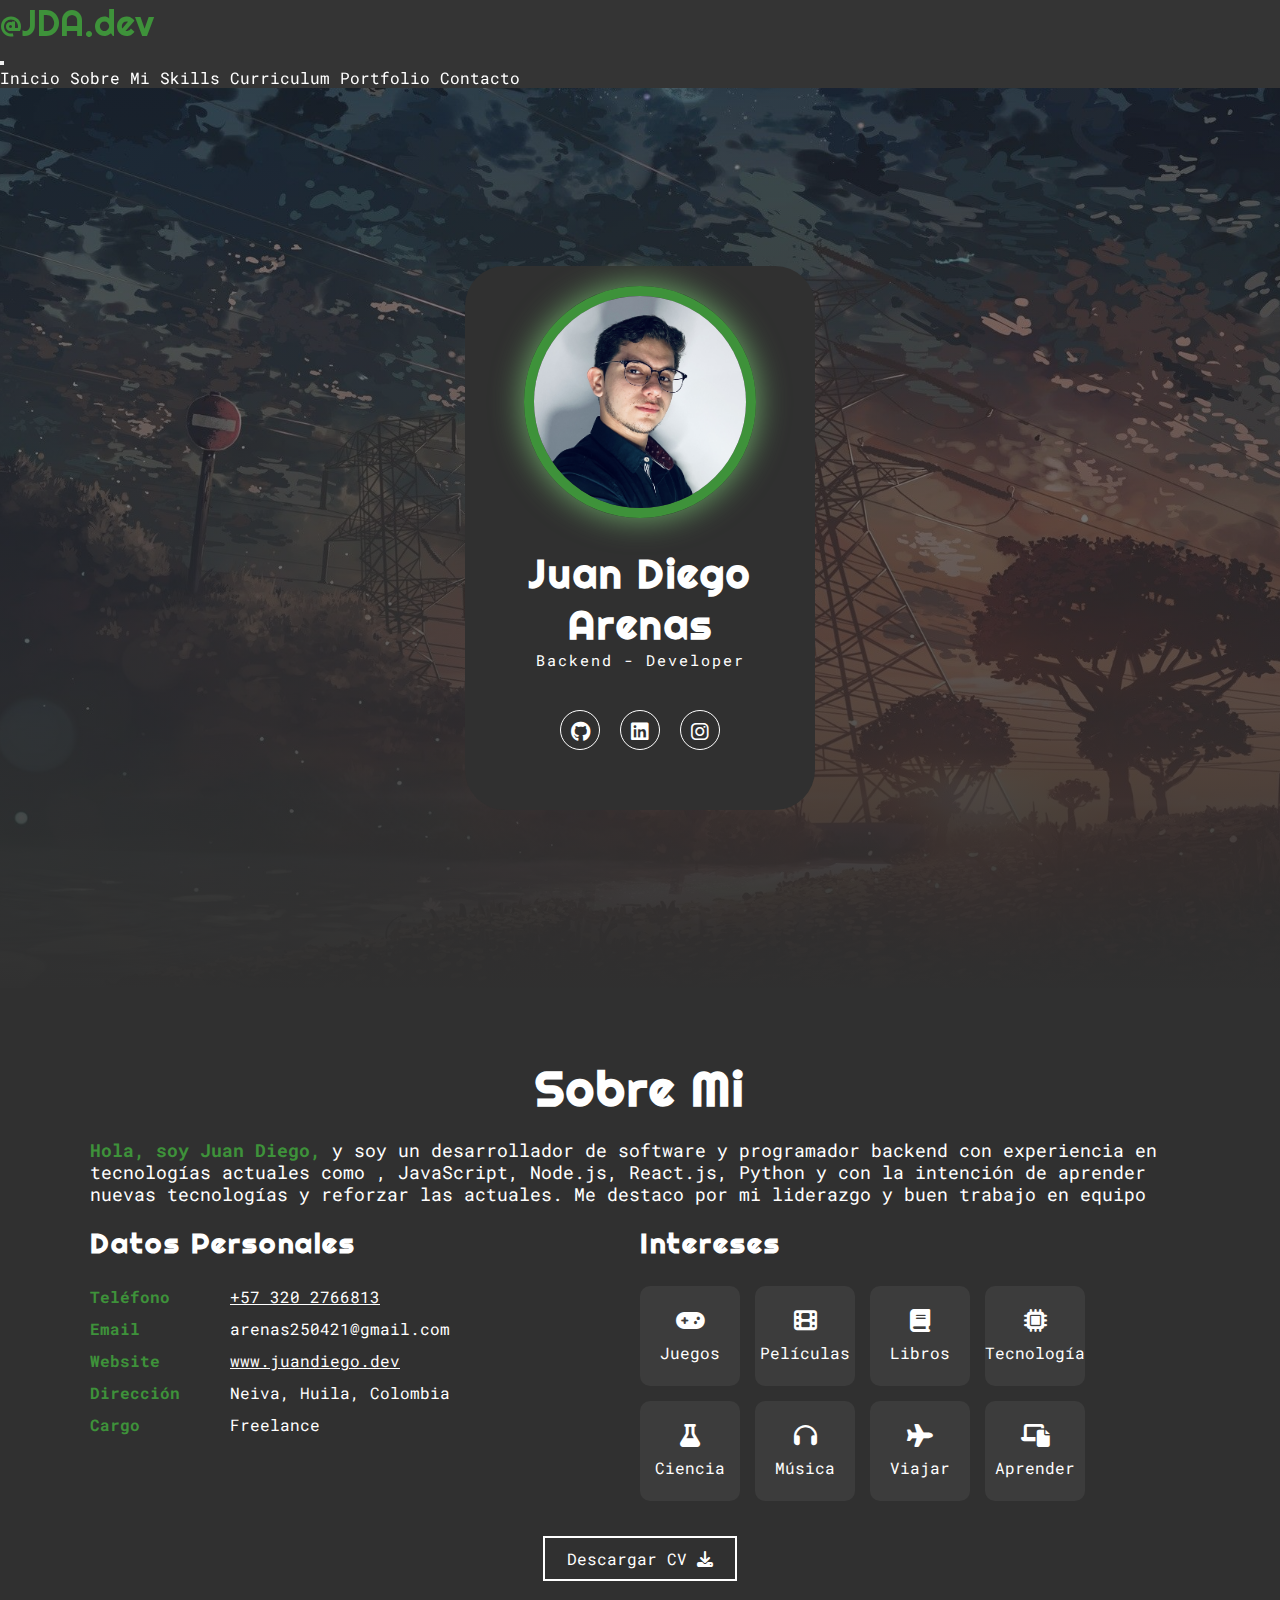
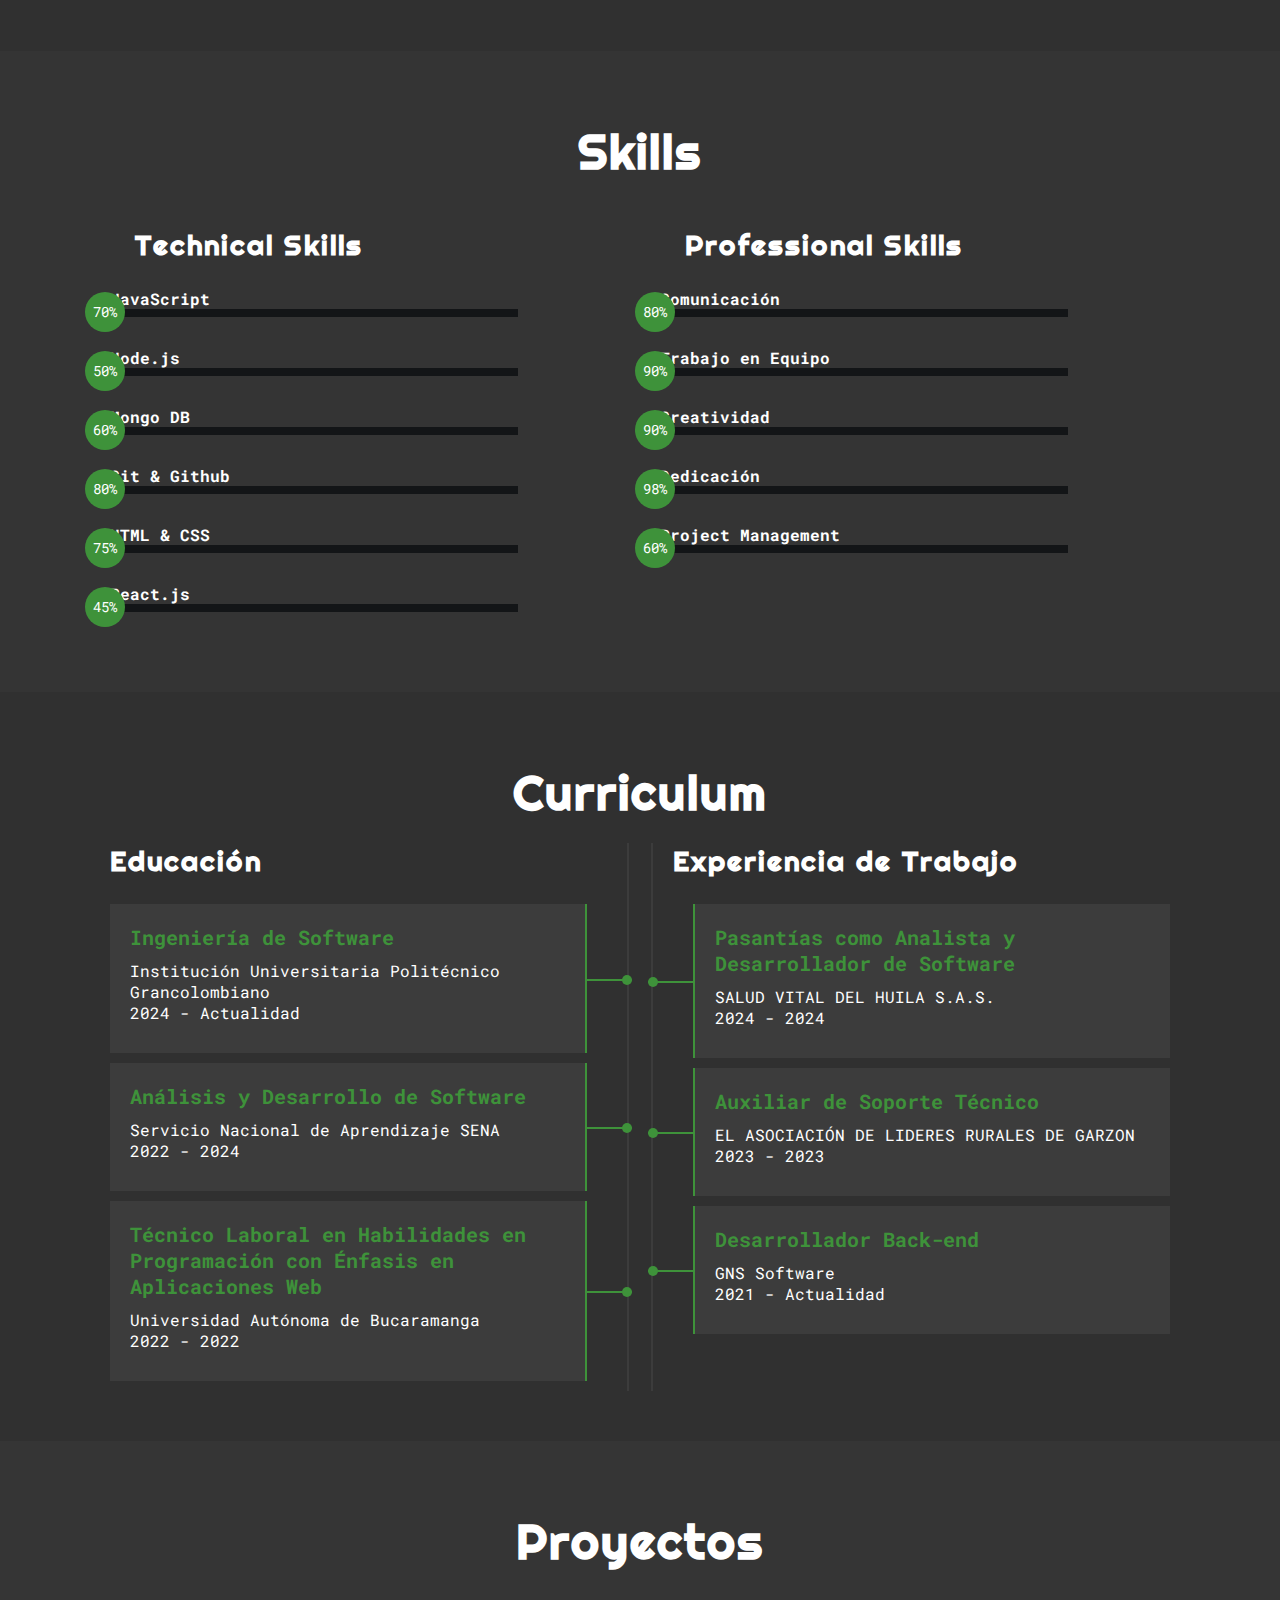
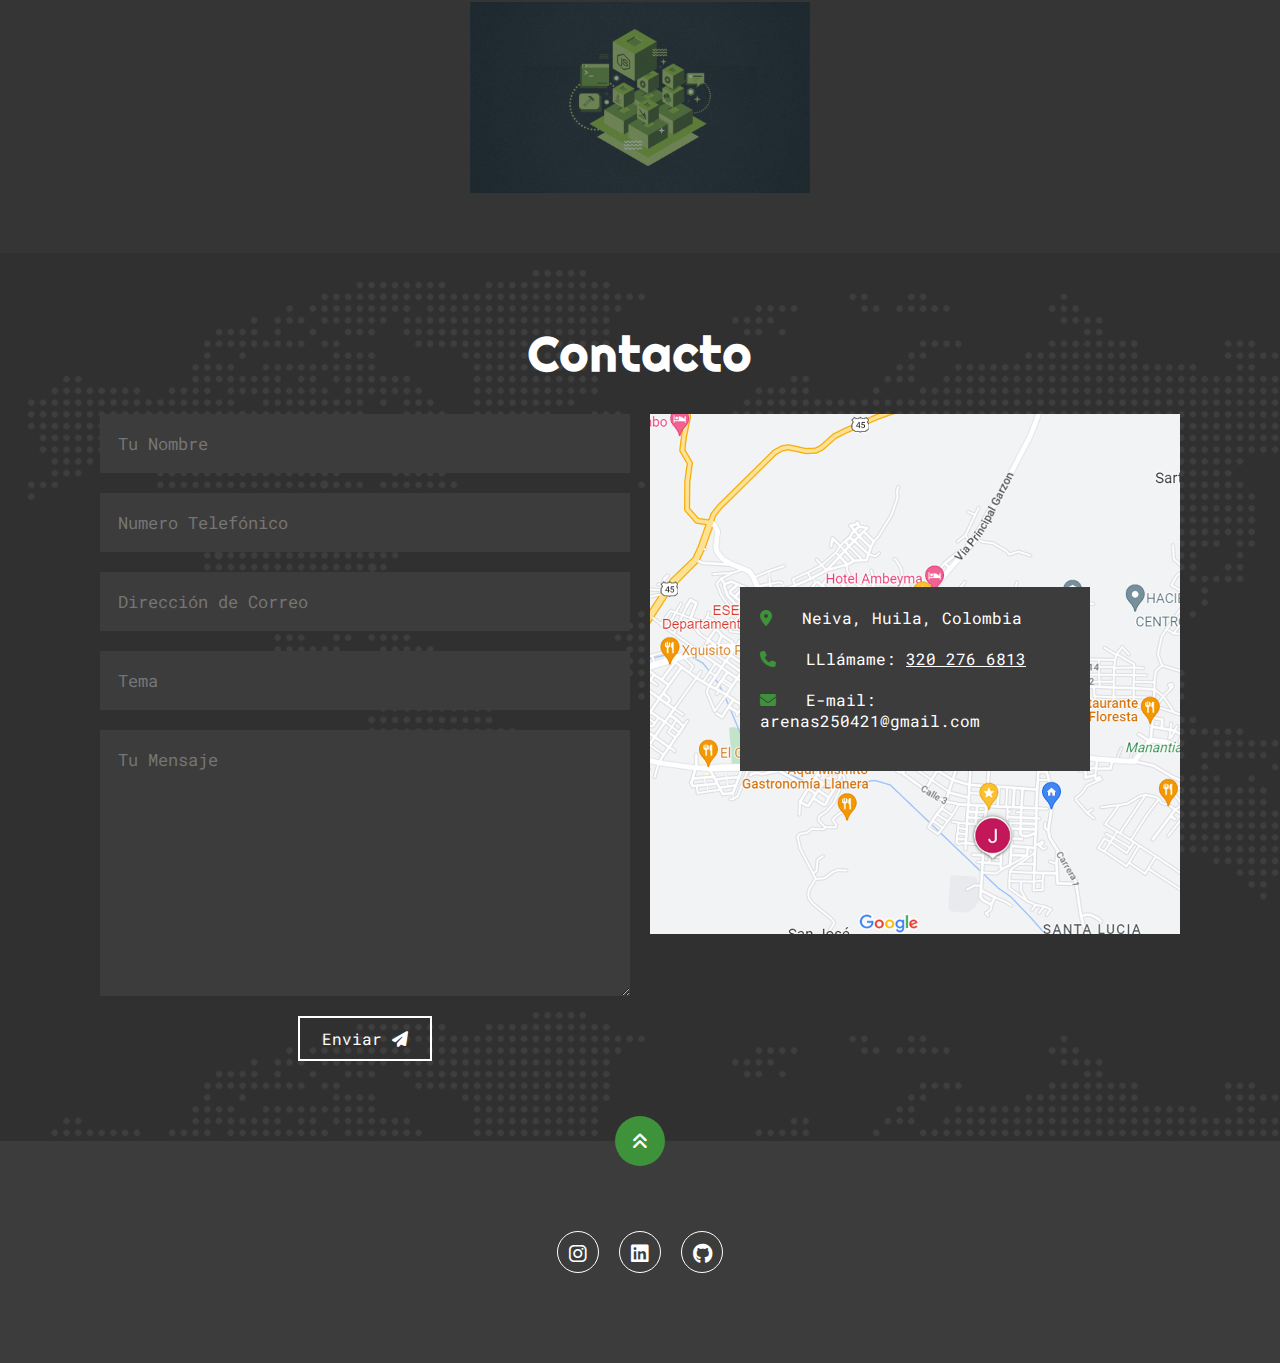
<file: index.html>
<!DOCTYPE html>
<html lang="es">

<head>
	<meta charset="UTF-8" />
	<meta http-equiv="X-UA-Compatible" content="IE=edge" />
	<meta name="viewport" content="width=device-width, initial-scale=1.0" />
	<link href="https://cdn.jsdelivr.net/npm/bootstrap@5.3.2/dist/css/bootstrap.min.css" rel="stylesheet"
		integrity="sha384-T3c6CoIi6uLrA9TneNEoa7RxnatzjcDSCmG1MXxSR1GAsXEV/Dwwykc2MPK8M2HN" crossorigin="anonymous">
	<link rel="stylesheet" href="https://cdnjs.cloudflare.com/ajax/libs/font-awesome/6.3.0/css/all.min.css" />
	<link rel="stylesheet" href="./css/styles.css" />
	<title>Portfolio</title>
</head>

<body>
	<!-- Menu Header -->
	<header class="header">
		<nav class="navbar navbar-expand-lg text-whit d-flex" data-bs-theme="dark">
			<div class="container-fluid d-flex justify-content-around">
				<div class="logo">
					<a class="navbar-brand" href="#">@JDA.dev</a>
				</div>
				<button class="navbar-toggler" type="button" data-bs-toggle="collapse" data-bs-target="#navbarNavAltMarkup"
					aria-controls="navbarNavAltMarkup" aria-expanded="false" aria-label="Toggle navigation">
					<span class="navbar-toggler-icon"></span>
				</button>
				<div class="collapse navbar-collapse" id="navbarNavAltMarkup">
					<div class="navbar-nav">
						<a class="nav-link" href="#inicio">Inicio</a>
						<a class="nav-link" href="#sobremi">Sobre Mi</a>
						<a class="nav-link" href="#skills">Skills</a>
						<a class="nav-link" href="#curriculum">Curriculum</a>
						<a class="nav-link" href="#portfolio">Portfolio</a>
						<a class="nav-link" href="#contacto">Contacto</a>
					</div>
				</div>
			</div>
		</nav>
	</header>

	<!-- <div class="container-header">
		<header>
			<div class="logo">
				<a href="#">@JDA.dev</a>
			</div>
			<nav id="nav">
				<ul>
					<li><a href="#inicio" onclick="seleccionar()">Inicio</a></li>
					<li><a href="#sobremi" onclick="seleccionar()">Sobre Mi</a></li>
					<li><a href="#skills" onclick="seleccionar()">Skills</a></li>
					<li><a href="#curriculum" onclick="seleccionar()">Curriculum</a></li>
					<li><a href="#portfolio" onclick="seleccionar()">Portfolio</a></li>
					<li><a href="#contacto" onclick="seleccionar()">Contacto</a></li>
				</ul>
			</nav>
			<div class="nav-responsive" onclick="mostrarOcultarMenu()">
				<i class="fa-solid fa-bars"></i>
			</div>
		</header>
	</div> -->

	<!-- Section Inicio -->
	<section id="inicio" class="inicio">
		<div class="container-banner">
			<div class="container-img">
				<img src="./img/photo4.jpg" alt="Juan Diego Arenas" />
			</div>
			<h1>Juan Diego Arenas</h1>
			<h2>Backend - Developer</h2>
			<div class="redes">
				<!-- <a href="https://www.facebook.com/profile.php?id=100052732161217" target="_blank">
					<i class="fa-brands fa-facebook-f"></i></a> -->
				<a href="https://github.com/JuanDiego-Arenas" target="_blank"><i class="fa-brands fa-github"></i></a>
				<a href="https://www.linkedin.com/in/juan-diego-arenas-cuellar-a5a234252/" target="_blank">
					<i class="fa-brands fa-linkedin"></i></a>
				<a href="https://www.instagram.com/jda.dev/" target="_blank">
					<i class="fa-brands fa-instagram"></i></a>
			</div>
		</div>
	</section>

	<!-- Section Sobre Mi -->
	<section id="sobremi" class="sobremi">
		<div class="container-section">
			<h2>Sobre Mi</h2>
			<p>
				<span>Hola, soy Juan Diego,</span> y soy un desarrollador de software y programador backend con
				experiencia en tecnologías actuales como , JavaScript, Node.js, React.js, Python y con la intención de
				aprender nuevas tecnologías y reforzar las actuales. Me destaco por mi liderazgo y buen trabajo en
				equipo
			</p>
			<div class="fila">
				<!-- Datos Personales -->
				<div class="col">
					<h3>Datos Personales</h3>
					<ul>
						<li>
							<strong>Teléfono</strong>
							<a href="https://wa.me/573202766813" target="_blank"><u>+57 320 2766813</u></a>
						</li>
						<li>
							<strong>Email</strong>
							arenas250421@gmail.com
						</li>
						<li>
							<strong>Website</strong>
							<a href="https://juandiego-arenas.github.io/portfolio/" target="_blank"><u>www.juandiego.dev</u></a>
						</li>
						<li>
							<strong>Dirección</strong>
							Neiva, Huila, Colombia
						</li>
						<li>
							<strong>Cargo</strong>
							Freelance
						</li>
					</ul>
				</div>

				<!-- Intereses -->
				<div class="col">
					<h3>Intereses</h3>
					<div class="container-intereses">
						<div class="interes">
							<i class="fa-solid fa-gamepad"></i>
							<span>Juegos</span>
						</div>
						<div class="interes">
							<i class="fa-solid fa-film"></i>
							<span>Películas</span>
						</div>
						<div class="interes">
							<i class="fa-solid fa-book"></i>
							<span>Libros</span>
						</div>
						<div class="interes">
							<i class="fa-solid fa-microchip"></i>
							<span>Tecnología</span>
						</div>
						<div class="interes">
							<i class="fa-solid fa-flask"></i>
							<span>Ciencia</span>
						</div>
						<div class="interes">
							<i class="fa-solid fa-headphones"></i>
							<span>Música</span>
						</div>
						<div class="interes">
							<i class="fa-solid fa-plane"></i>
							<span>Viajar</span>
						</div>
						<div class="interes">
							<i class="fa-solid fa-laptop-file"></i>
							<span>Aprender</span>
						</div>
					</div>
				</div>
			</div>
			<!-- <a href="https://drive.google.com/uc?id=1QEEqlyaH5GcP2dnwHwgeEJ4n-Dcg0SR1" target="_blank"> -->
			<a href="https://drive.google.com/file/d/1QEEqlyaH5GcP2dnwHwgeEJ4n-Dcg0SR1/view" target="_blank">
				<button>
					Descargar CV <i class="fa-solid fa-download"></i>
					<span class="overlay"></span>
				</button>
			</a>
		</div>
	</section>

	<!-- Section Skills -->
	<section id="skills" class="skills">
		<div class="container-section">
			<h2>Skills</h2>
			<div class="fila">
				<!-- Technical Skills -->
				<div class="col">
					<h3>Technical Skills</h3>
					<div class="skill">
						<span>JavaScript</span>
						<div class="barra-skill">
							<div class="progreso javascript">
								<span>70%</span>
							</div>
						</div>
					</div>
					<div class="skill">
						<span>Node.js</span>
						<div class="barra-skill">
							<div class="progreso node">
								<span>50%</span>
							</div>
						</div>
					</div>
					<div class="skill">
						<span>Mongo DB</span>
						<div class="barra-skill">
							<div class="progreso mongodb">
								<span>60%</span>
							</div>
						</div>
					</div>
					<div class="skill">
						<span>Git & Github</span>
						<div class="barra-skill">
							<div class="progreso git">
								<span>80%</span>
							</div>
						</div>
					</div>
					<div class="skill">
						<span>HTML & CSS</span>
						<div class="barra-skill">
							<div class="progreso htmlcss">
								<span>75%</span>
							</div>
						</div>
					</div>
					<div class="skill">
						<span>React.js</span>
						<div class="barra-skill">
							<div class="progreso react">
								<span>45%</span>
							</div>
						</div>
					</div>
				</div>

				<!-- Professional Skills -->
				<div class="col">
					<h3>Professional Skills</h3>
					<div class="skill">
						<span>Comunicación</span>
						<div class="barra-skill">
							<div class="progreso communication">
								<span>80%</span>
							</div>
						</div>
					</div>
					<div class="skill">
						<span>Trabajo en Equipo</span>
						<div class="barra-skill">
							<div class="progreso team">
								<span>90%</span>
							</div>
						</div>
					</div>
					<div class="skill">
						<span>Creatividad</span>
						<div class="barra-skill">
							<div class="progreso creative">
								<span>90%</span>
							</div>
						</div>
					</div>
					<div class="skill">
						<span>Dedicación</span>
						<div class="barra-skill">
							<div class="progreso dedication">
								<span>98%</span>
							</div>
						</div>
					</div>
					<div class="skill">
						<span>Project Management</span>
						<div class="barra-skill">
							<div class="progreso project">
								<span>60%</span>
							</div>
						</div>
					</div>
				</div>
			</div>
		</div>
	</section>

	<!-- Section Curriculum -->
	<section id="curriculum" class="curriculum">
		<div class="container-section">
			<h2>Curriculum</h2>
			<div class="fila">
				<div class="col izquierda">
					<h3>Educación</h3>
					<div class="item izq">
						<h4>Ingeniería de Software</h4>
						<span class="casa">Institución Universitaria Politécnico Grancolombiano</span>
						<span class="fecha">2024 - Actualidad</span>
						<div class="conector-i">
							<div class="circulo-i"></div>
						</div>
					</div>
					<div class="item izq">
						<h4>Análisis y Desarrollo de Software</h4>
						<span class="casa">Servicio Nacional de Aprendizaje SENA</span>
						<span class="fecha">2022 - 2024</span>
						<!-- <p>
							Tecnólogo en Análisis y Desarrollo de Software.
						</p> -->
						<div class="conector-i">
							<div class="circulo-i"></div>
						</div>
					</div>
					<div class="item izq">
						<h4>Técnico Laboral en Habilidades en Programación con Énfasis en Aplicaciones Web</h4>
						<span class="casa">Universidad Autónoma de Bucaramanga</span>
						<span class="fecha">2022 - 2022</span>
						<!-- <p>
							Programa Misión TIC, financiado por el ministerio de las TICs y certificado de alta calidad
							por la UNAB en <a
								href="https://drive.google.com/file/d/1L9MpEK7gDYEfIWeUmPrdZcfpNLb6eSKv/view?usp=sharing"
								target="_blank" style="color: #4ebb48;"><strong>Técnico Laboral Web</strong></a>
						</p> -->
						<div class="conector-i">
							<div class="circulo-i"></div>
						</div>
					</div>
					<!-- <div class="item izq">
						<h4>Ingeniería de Software</h4>
						<span class="casa">Politécnico GranColombiano</span>
						<span class="fecha">2024 - 2027</span>
						<p>
							Lorem ipsum dolor sit amet consectetur
							adipisicing elit. Veritatis minus modi laborum.
						</p>
						<div class="conector-i">
							<div class="circulo-i"></div>
						</div>
					</div> -->
				</div>

				<!-- Columna derecha -->
				<div class="col derecha">
					<h3>Experiencia de Trabajo</h3>
					<div class="item der">
						<h4>Pasantías como Analista y Desarrollador de Software</h4>
						<span class="casa">SALUD VITAL DEL HUILA S.A.S.</span>
						<span class="fecha">2024 - 2024</span>
						<div class="conector-d">
							<div class="circulo-d"></div>
						</div>
					</div>
					<div class="item der">
						<h4>Auxiliar de Soporte Técnico</h4>
						<span class="casa">EL ASOCIACIÓN DE LIDERES RURALES DE GARZON</span>
						<span class="fecha">2023 - 2023</span>
						<div class="conector-d">
							<div class="circulo-d"></div>
						</div>
					</div>
					<div class="item der">
						<h4>Desarrollador Back-end</h4>
						<span class="casa">GNS Software</span>
						<span class="fecha">2021 - Actualidad</span>
						<div class="conector-d">
							<div class="circulo-d"></div>
						</div>
					</div>
					<!-- <div class="item der">
						<h4>Back-end</h4>
						<span class="casa">Microsoft</span>
						<span class="fecha">2022 - 2024</span>
						<p>
							Lorem ipsum dolor sit amet consectetur
							adipisicing elit. Veritatis minus modi laborum.
						</p>
						<div class="conector-d">
							<div class="circulo-d"></div>
						</div>
					</div>
					<div class="item der">
						<h4>Software Developer</h4>
						<span class="casa">Github.inc</span>
						<span class="fecha">2024 - 2027</span>
						<p>
							Lorem ipsum dolor sit amet consectetur
							adipisicing elit. Veritatis minus modi laborum.
						</p>
						<div class="conector-d">
							<div class="circulo-d"></div>
						</div>
					</div> -->
				</div>
			</div>
		</div>
	</section>

	<!-- Section Portfolio -->
	<section id="portfolio" class="portfolio">
		<div class="container-section">
			<h2>Proyectos</h2>
			<div class="galeria">
				<dvi class="proyecto">
					<img src="./img/p1.1.jpg" alt="Primer proyecto">
					<a href="https://github.com/JuanDiego-Arenas/saga" target="_blank">
						<div class="overlay">
							<h3>SAGA</h3>
							<p>Proyecto Final</p>
						</div>
					</a>
				</dvi>
				<!-- <dvi class="proyecto">
					<img src="./img/p2.2.gif" alt="Segundo proyecto">
					<a href="./public/calculadora-001/index.html" target="_blank">
						<div class="overlay">
							<h3>Calculadora</h3>
							<p>Ejercicio 001</p>
						</div>
					</a>
				</dvi>
				<dvi class="proyecto">
					<img src="./img/Pasapalabra.jpeg" alt="Segundo proyecto">
					<a href="./public/pasaPalabra-002/index.html" target="_blank">
						<div class="overlay">
							<h3>PasaPalabras</h3>
							<p>Ejercicio 002</p>
						</div>
					</a>
				</dvi>
				<dvi class="proyecto">
					<img src="./img/DOM.jpeg" alt="Tercer proyecto">
					<a href="./public/DOM/index.html" target="_blank">
						<div class="overlay">
							<h3>DOM</h3>
							<p>Ejercicio 003</p>
						</div>
					</a>
				</dvi>
				<dvi class="proyecto">
					<img src="./img/cambiarTexto.jpeg" alt="Quinto proyecto">
					<a href="./public/ejercicioPractico/cambiarTexto/index.html" target="_blank">
						<div class="overlay">
							<h3>Cambiar texto</h3>
							<p>Ejercicio 004</p>
						</div>
					</a>
				</dvi>
				<dvi class="proyecto">
					<img src="./img/color.jpeg" alt="Cuarto proyecto">
					<a href="./public/ejercicioPractico/cabiaColor/index.html" target="_blank">
						<div class="overlay">
							<h3>Cambiar color</h3>
							<p>Ejercicio 005</p>
						</div>
					</a>
				</dvi>
				<dvi class="proyecto">
					<img src="./img/contador.jpeg" alt="Sexto proyecto">
					<a href="./public/ejercicioPractico/contador/index.html" target="_blank">
						<div class="overlay">
							<h3>Contador</h3>
							<p>Ejercicio 006</p>
						</div>
					</a>
				</dvi>
				<dvi class="proyecto">
					<img src="./img/p6.6.jpeg" alt="Sexto proyecto">
					<a href="./public/ES6/index.html" target="_blank">
						<div class="overlay">
							<h3>ES6(consola)</h3>
							<p>Ejercicio Practico</p>
						</div>
					</a>
				</dvi>
				<dvi class="proyecto">
					<img src="./img/carrusel.jpeg" alt="Sexto proyecto">
					<a href="./public/carrusel-004/index.html" target="_blank">
						<div class="overlay">
							<h3>Carrusel</h3>
							<p>Ejercicio 007</p>
						</div>
					</a>
				</dvi>
				<dvi class="proyecto">
					<img src="./img/api-chistes.jpeg" alt="Séptimo proyecto">
					<a href="./public/api-001/index.html" target="_blank">
						<div class="overlay">
							<h3>Api Chistes</h3>
							<p>Ejercicio 008</p>
						</div>
					</a>
				</dvi>
				<dvi class="proyecto">
					<img src="./img/api-paises.jpeg" alt="Octavo proyecto">
					<a href="./public/api-002/index.html" target="_blank">
						<div class="overlay">
							<h3>Api Países</h3>
							<p>Ejercicio 009</p>
						</div>
					</a>
				</dvi>
				<dvi class="proyecto">
					<img src="./img/todo-list.jpeg" alt="Noveno proyecto">
					<a href="./public/todolist-007/index.html" target="_blank">
						<div class="overlay">
							<h3>To-do list</h3>
							<p>Ejercicio 010</p>
						</div>
					</a>
				</dvi>
				<dvi class="proyecto">
					<img src="./img/landing-page.jpeg" alt="Décimo proyecto">
					<a href="./public/landingPage/index.html" target="_blank">
						<div class="overlay">
							<h3>Landing-page<br>(falta responsive)</h3>
							<p>Ejercicio 011</p>
						</div>
					</a>
				</dvi>
				<dvi class="proyecto">
					<img src="./img/game.jpeg" alt="Décimo primer proyecto">
					<a href="./public/game/index.html" target="_blank">
						<div class="overlay">
							<h3>Piedra, Papel o Tijeras</h3>
							<p>Ejercicio 012</p>
						</div>
					</a>
				</dvi>
				<dvi class="proyecto">
					<img src="./img/drum-kits.jpeg" alt="Décimo primer proyecto">
					<a href="./public/drum-kits-008/index.html" target="_blank">
						<div class="overlay">
							<h3>drum-kits-008</h3>
							<p>Ejercicio 013</p>
						</div>
					</a>
				</dvi>
				<dvi class="proyecto">
					<img src="./img/diccionario-009.jpeg" alt="Décimo segundo proyecto">
					<a href="./public/api-009/index.html" target="_blank">
						<div class="overlay">
							<h3>Api Diccionario-009</h3>
							<p>Ejercicio 014</p>
						</div>
					</a>
				</dvi> -->

				<!-- <dvi class="proyecto">
					<img src="./img/diccionario-009.jpeg" alt="Décimo tercer proyecto">
					<a href="./public/returning/01/index.html" target="_blank">
						<div class="overlay">
							<h3>Returning Formulario</h3>
							<p>Ejercicio 015</p>
						</div>
					</a>
				</dvi> -->
				<!-- <dvi class="proyecto">
					<img src="./img/diccionario-009.jpeg" alt="Décimo Quinto proyecto">
					<a href="./public/returning/03/index.html" target="_blank">
						<div class="overlay">
							<h3>Returning Temporizador</h3>
							<p>Ejercicio 017</p>
						</div>
					</a>
				</dvi> -->
			</div>
		</div>
	</section>

	<!-- Section Contacto -->
	<section id="contacto" class="contacto">
		<div class="container-section">
			<h2>Contacto</h2>
			<div class="fila">

				<!-- Formulario -->
				<div class="col">
					<form action="">
						<input type="text" placeholder="Tu Nombre">
						<input type="text" placeholder="Numero Telefónico">
						<input type="email" placeholder="Dirección de Correo">
						<input type="text" placeholder="Tema">
						<textarea name="" id="" cols="30" rows="10" placeholder="Tu Mensaje"></textarea>
						<button type="submit">Enviar <i class="fa-solid fa-paper-plane"></i>
							<span class="overlay"></span>
						</button>
					</form>
				</div>

				<!-- Mapa -->
				<div class="col">
					<img src="./img/ubicacion.png" alt="Mapa">
					<div class="info">
						<ul>
							<li>
								<i class="fa-solid fa-location-dot"></i>
								Neiva, Huila, Colombia
							</li>
							<li>
								<i class="fa-solid fa-phone"></i>
								LLlámame: <a href="https://wa.me/573202766813" target="_blank"><u>320 276
										6813</u></a>
							</li>
							<li>
								<i class="fa-solid fa-envelope"></i>
								E-mail: arenas250421@gmail.com
							</li>
						</ul>
					</div>
				</div>
			</div>
		</div>
	</section>

	<!-- Footer -->
	<footer>
		<a href="#inicio" class="arriba">
			<i class="fa-solid fa-angles-up"></i>
		</a>
		<div class="redes">
			<!-- <a href="https://www.facebook.com/profile.php?id=100052732161217" target="_blank"><i
					class="fa-brands fa-facebook-f"></i></a> -->
			<a href="https://www.instagram.com/jda.dev/" target="_blank"><i class="fa-brands fa-instagram"></i></a>
			<a href="https://www.linkedin.com/in/juan-diego-arenas-cuellar-a5a234252/" target="_blank"><i
					class="fa-brands fa-linkedin"></i></a>
			<a href="https://github.com/JuanDiego-Arenas" target="_blank"><i class="fa-brands fa-github"></i></a>
		</div>
	</footer>
	<script src="https://cdn.jsdelivr.net/npm/bootstrap@5.3.2/dist/js/bootstrap.bundle.min.js"
		integrity="sha384-C6RzsynM9kWDrMNeT87bh95OGNyZPhcTNXj1NW7RuBCsyN/o0jlpcV8Qyq46cDfL"
		crossorigin="anonymous"></script>
	<script src="./js/script.js"></script>
</body>

</html>
</file>
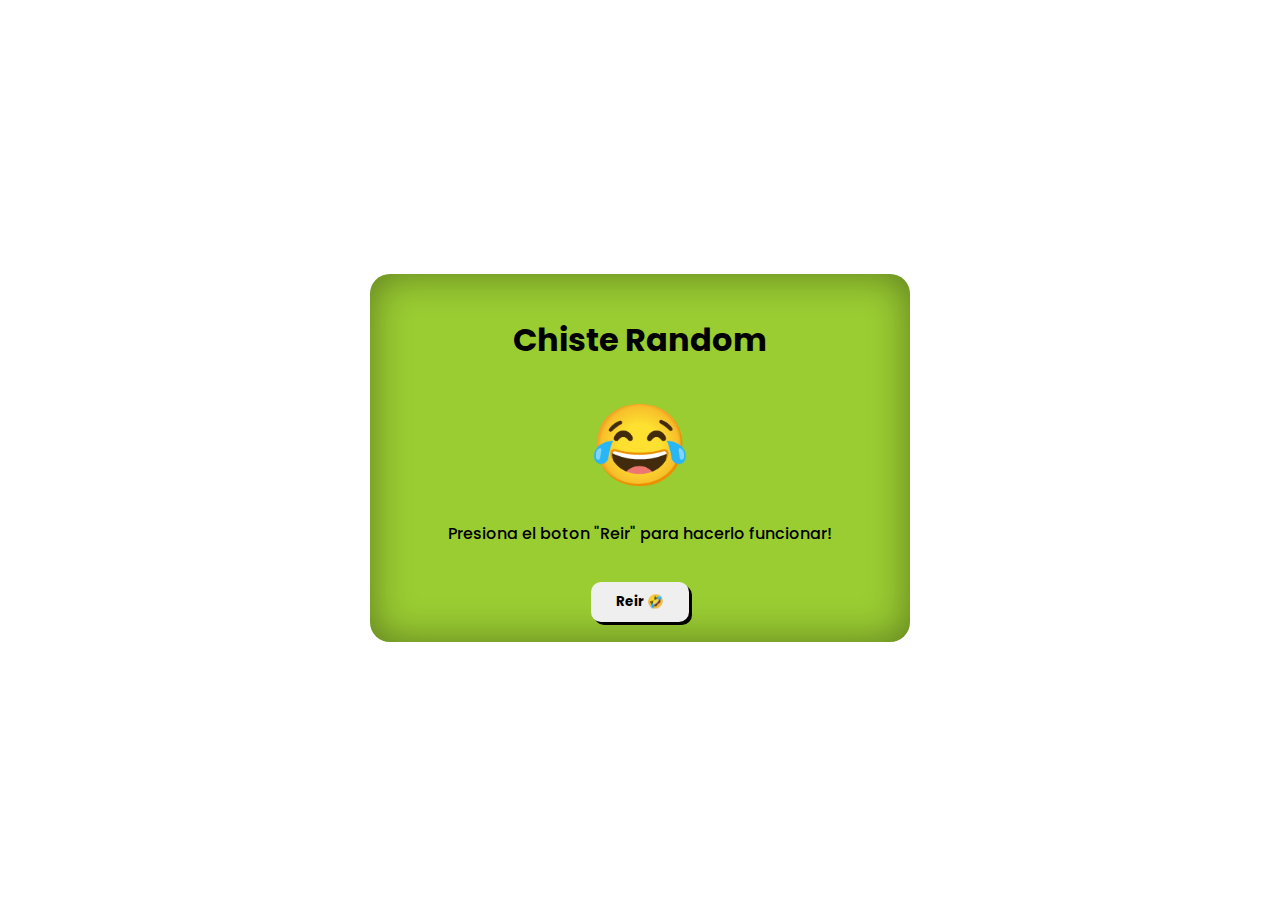
<file: public/api-001/index.html>
<!DOCTYPE html>
<html lang="es">
<head>
    <meta charset="UTF-8">
    <meta http-equiv="X-UA-Compatible" content="IE=edge">
    <meta name="viewport" content="width=device-width, initial-scale=1.0">
    <link rel="stylesheet" href="./css/style.css">
    <title>API</title>
</head>
<body>
    <div class="container">
        <h1>Chiste Random</h1>
        <div class="emoticon">😂</div>
        <p class="broma deslizar">
            Presiona el boton "Reir" para hacerlo funcionar!
        </p>
        <button class="btn">Reir 🤣</button>
    </div>
    <script src="./js/script.js"></script>
</body>
</html>
</file>
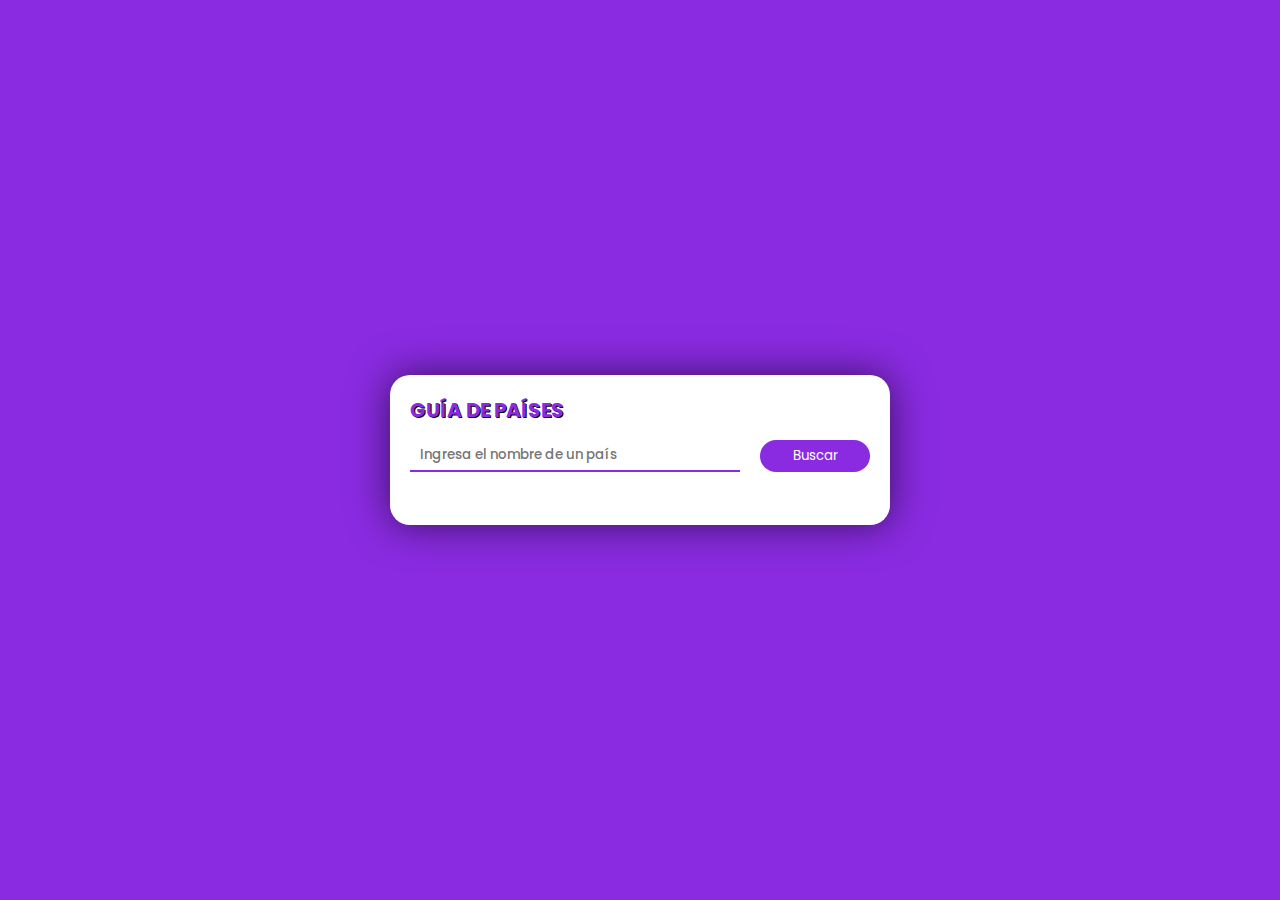
<file: public/api-002/index.html>
<!DOCTYPE html>
<html lang="es">
<head>
    <meta charset="UTF-8">
    <meta http-equiv="X-UA-Compatible" content="IE=edge">
    <meta name="viewport" content="width=device-width, initial-scale=1.0">
    <link rel="stylesheet" href="./css/style.css">
    <title>Api RestCountries</title>
</head>
<body>
    <div class="container">
        <h1>Guía de Países</h1>
        <div class="container-busqueda">
            <input type="text" id="nombre-pais" placeholder="Ingresa el nombre de un país">
            <button class="btnBusqueda">Buscar</button>
        </div>
        <div class="resultado"></div>
    </div>
    <script src="./js/script.js"></script>
</body>
</html>
</file>
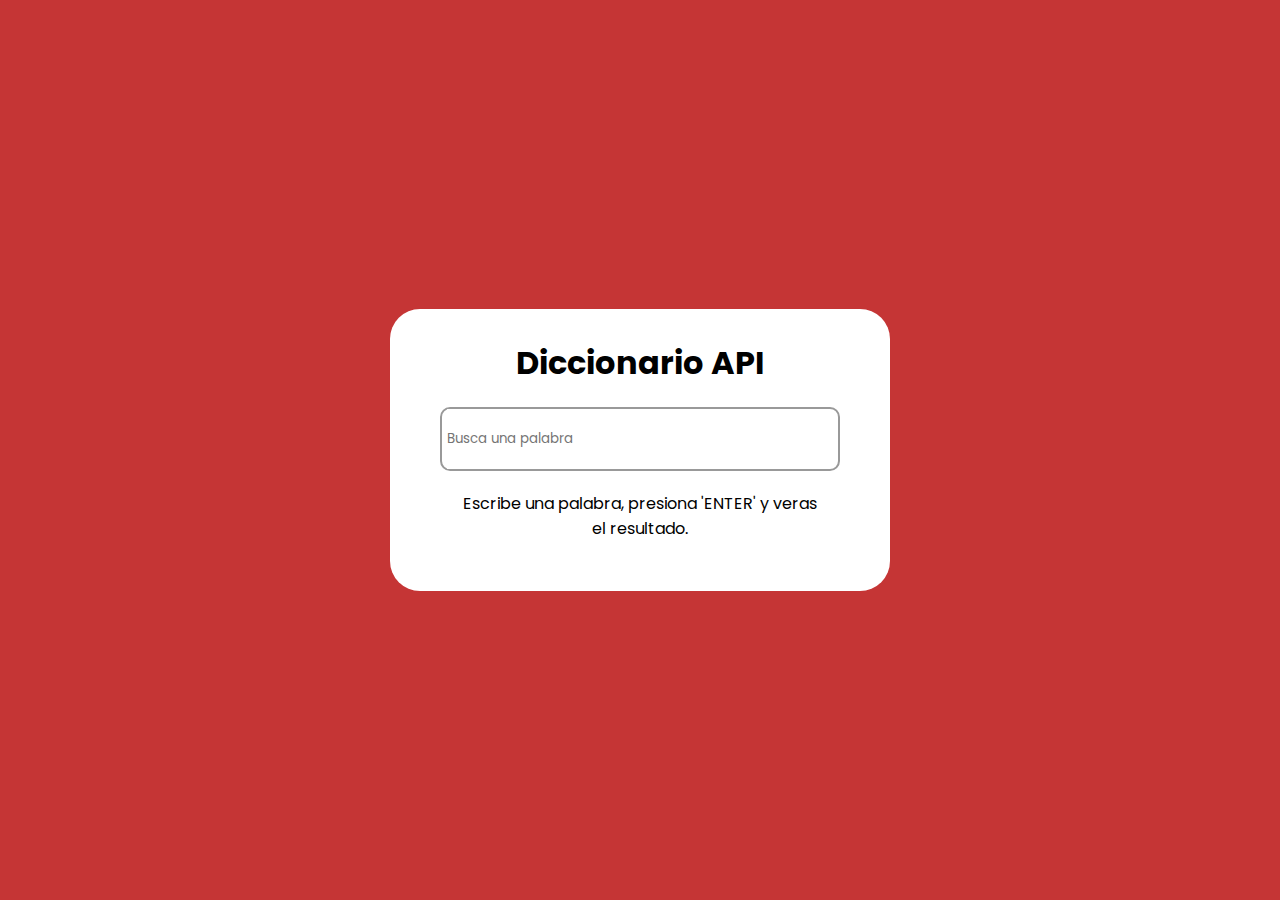
<file: public/api-009/index.html>
<!DOCTYPE html>
<html lang="es">

<head>
    <meta charset="UTF-8">
    <meta http-equiv="X-UA-Compatible" content="IE=edge">
    <meta name="viewport" content="width=device-width, initial-scale=1.0">
    <link rel="stylesheet" href="https://cdnjs.cloudflare.com/ajax/libs/font-awesome/6.4.0/css/all.min.css"
        integrity="sha512-iecdLmaskl7CVkqkXNQ/ZH/XLlvWZOJyj7Yy7tcenmpD1ypASozpmT/E0iPtmFIB46ZmdtAc9eNBvH0H/ZpiBw=="
        crossorigin="anonymous" referrerpolicy="no-referrer" />
    <link rel="stylesheet" href="./css/style.css">
    <title>API Diccionario English</title>
</head>

<body>
    <section>
        <div class="main">
            <div class="container-api">
                <h1>Diccionario API</h1>
                <div class="container-input">
                    <i class="fa-solid fa-magnifying-glass"></i>
                    <input id="input" type="text" placeholder="Busca una palabra">
                </div>
                <p id="texto">Escribe una palabra, presiona 'ENTER' y veras el resultado.</p>


                <div class="container-result" id="resultado">
                    <!-- <h2>Word: 'blue'</h2>
                    <span>noun // blu// <i class="fa-solid fa-volume-high"></i> </span> -->

                    <!-- <div class="word">
                        <div class="text-word">
                            <h2>Word: ${data[0].word}</h2>
                            <span>${data[0].meanings[0].partOfSpeech} /${data[0].phonetics[1].text}/</span>
                        </div>
                        <div id="sound">
                            <i class="fa-solid fa-volume-high"></i>
                        </div>
                    </div>
                    <hr>
                    <div class="definition ">
                        <h2>Significado:</h2>
                        <span>${data[0].meanings[0].definitions[0].definition}</span>
                    </div>
                    <hr>
                    <div class="sinonimo ">
                        <h2>Sinónimo:</h2>
                        <span>${data[0].meanings[0].definitions[0].synonyms}</span>
                    </div>
                    <hr>
                    <div class="sourceUrl">
                        <h2>Más Información:</h2>
                        <span> <a href="https://en.wiktionary.org/wiki/${wordInp}" target="_blank">https://en.wiktionary.org/wiki/${wordInp}</a></span>
                    </div> -->

                </div>


            </div>

        </div>
    </section>
    <script src="./js/script.js"></script>
</body>

</html>
</file>
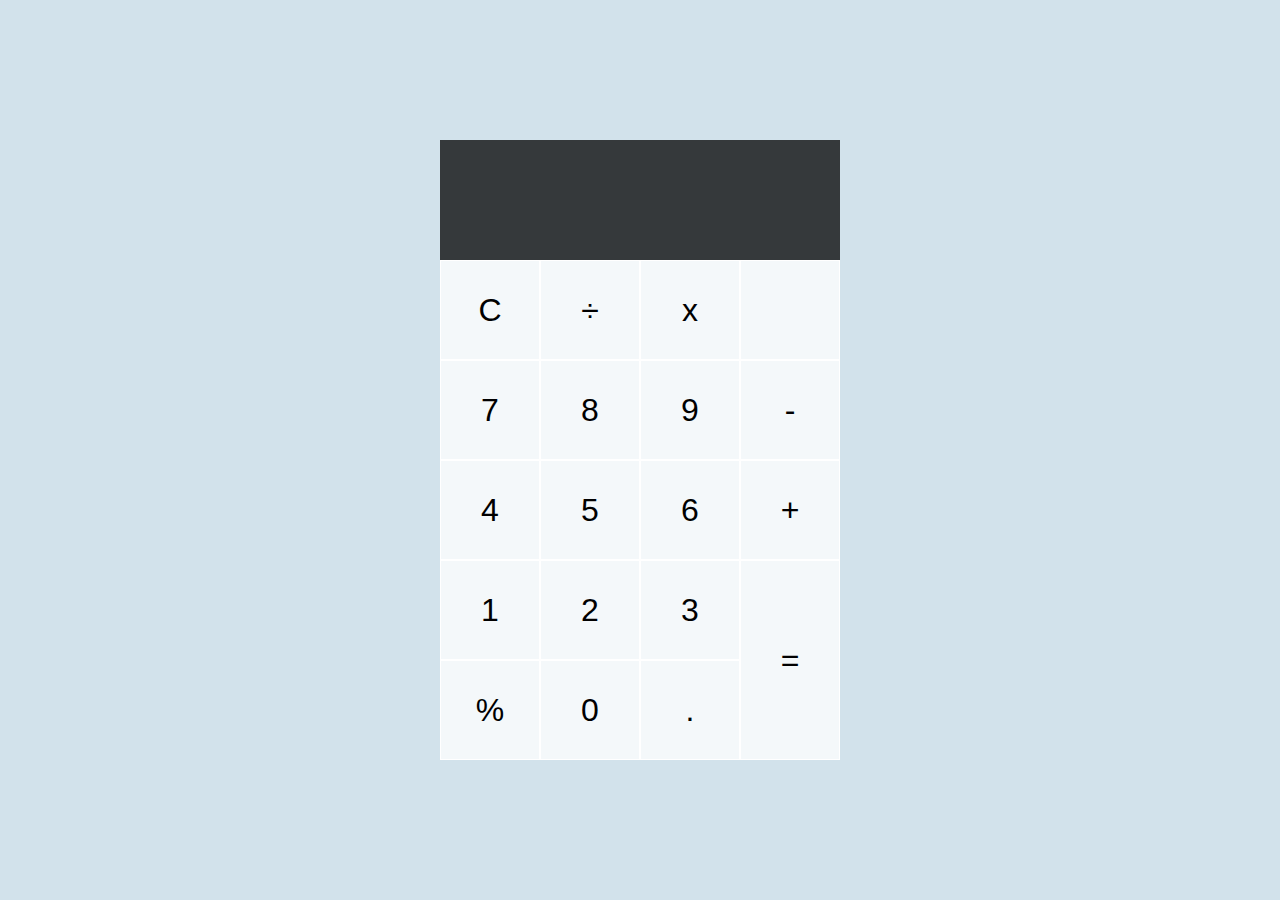
<file: public/calculadora-001/index.html>
<!DOCTYPE html>
<html lang="es">
    <head>
        <meta charset="UTF-8" />
        <meta http-equiv="X-UA-Compatible" content="IE=edge" />
        <meta name="viewport" content="width=device-width, initial-scale=1.0" />
        <title>Calculadora</title>
        <link rel="stylesheet" href="https://cdnjs.cloudflare.com/ajax/libs/font-awesome/6.4.0/css/all.min.css"
            integrity="sha512-iecdLmaskl7CVkqkXNQ/ZH/XLlvWZOJyj7Yy7tcenmpD1ypASozpmT/E0iPtmFIB46ZmdtAc9eNBvH0H/ZpiBw=="
            crossorigin="anonymous" referrerpolicy="no-referrer" />
        <link rel="stylesheet" href="./css/styles.css">
        <script src="./js/script.js" defer></script>
    </head>
    <body>
        <div class="calculator-grid">
            <div class="output">
                <div data-previous-operand class="pervious-operand"></div>
                <div data-current-operand class="current-operand"></div>
            </div>
            <button data-all-clear>C</button>
            <button data-operation>÷</button>
            <button data-operation>x</button>
            <button data-delete class="fa-solid fa-delete-left"></button>
            <button data-number>7</button>
            <button data-number>8</button>
            <button data-number>9</button>
            <button data-operation>-</button>
            <button data-number>4</button>
            <button data-number>5</button>
            <button data-number>6</button>
            <button data-operation>+</button>
            <button data-number>1</button>
            <button data-number>2</button>
            <button data-number>3</button>
            <button data-equals class="span-two">=</button>
            <button data-operation>%</button>
            <button data-number>0</button>
            <button data-number>.</button>
        </div>
    </body>
</html>
</file>
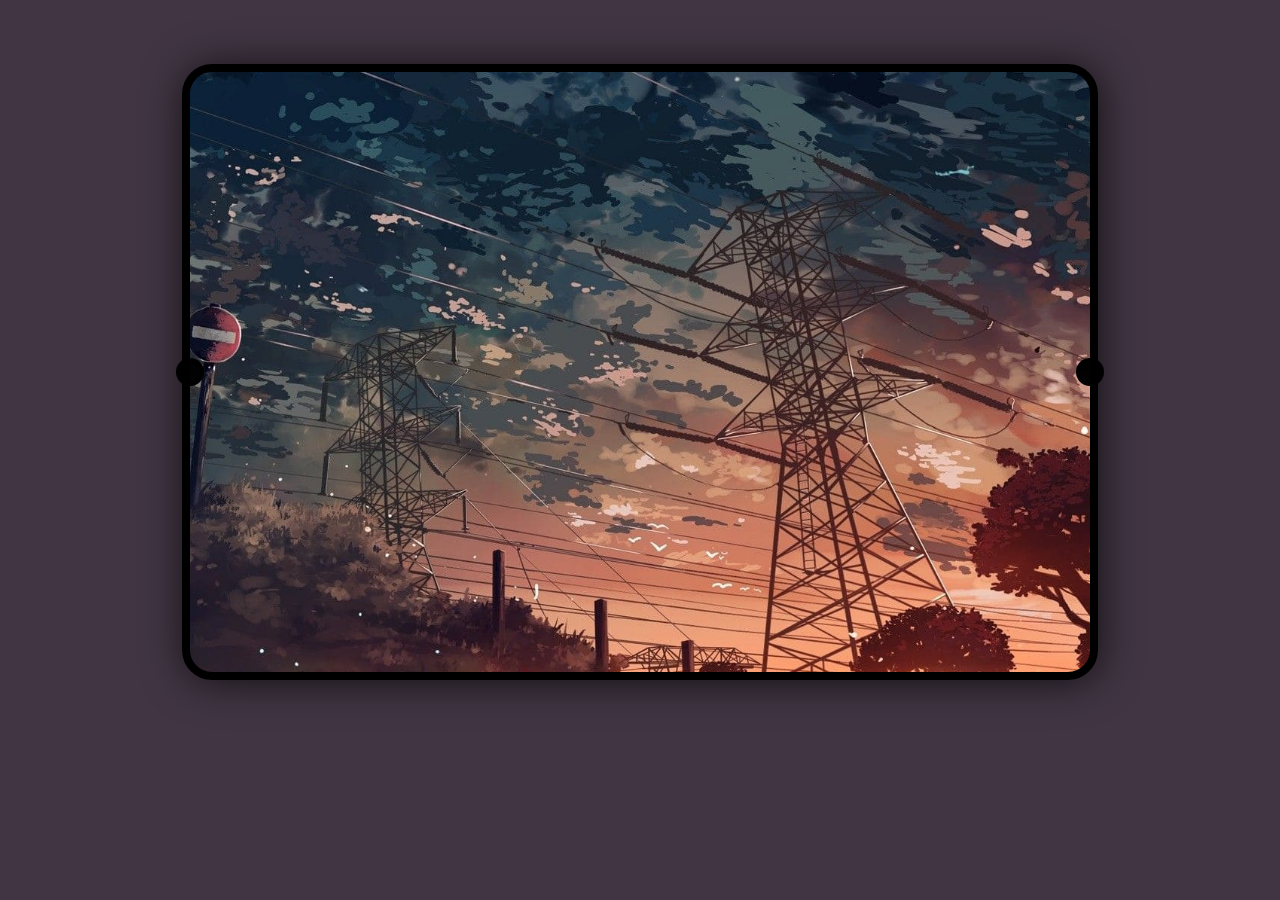
<file: public/carrusel-004/index.html>
<!DOCTYPE html>
<html lang="es">

<head>
    <meta charset="UTF-8">
    <meta http-equiv="X-UA-Compatible" content="IE=edge">
    <meta name="viewport" content="width=device-width, initial-scale=1.0">
    <link rel="stylesheet" href="https://cdnjs.cloudflare.com/ajax/libs/font-awesome/6.4.0/css/all.min.css"
        integrity="sha512-iecdLmaskl7CVkqkXNQ/ZH/XLlvWZOJyj7Yy7tcenmpD1ypASozpmT/E0iPtmFIB46ZmdtAc9eNBvH0H/ZpiBw=="
        crossorigin="anonymous" referrerpolicy="no-referrer" />
    <link rel="stylesheet" href="./css/style.css">
    <title>Carrusel</title>
</head>

<body>
    <div class="images">
        <a href="#" class="btn btn-left">
            <i class="fa-solid fa-caret-left"></i>
        </a>
        <a href="#" class="btn btn-right">
            <i class="fa-solid fa-caret-right"></i>
        </a>
    </div>

    <script src="./js/script.js"></script>
</body>

</html>
</file>
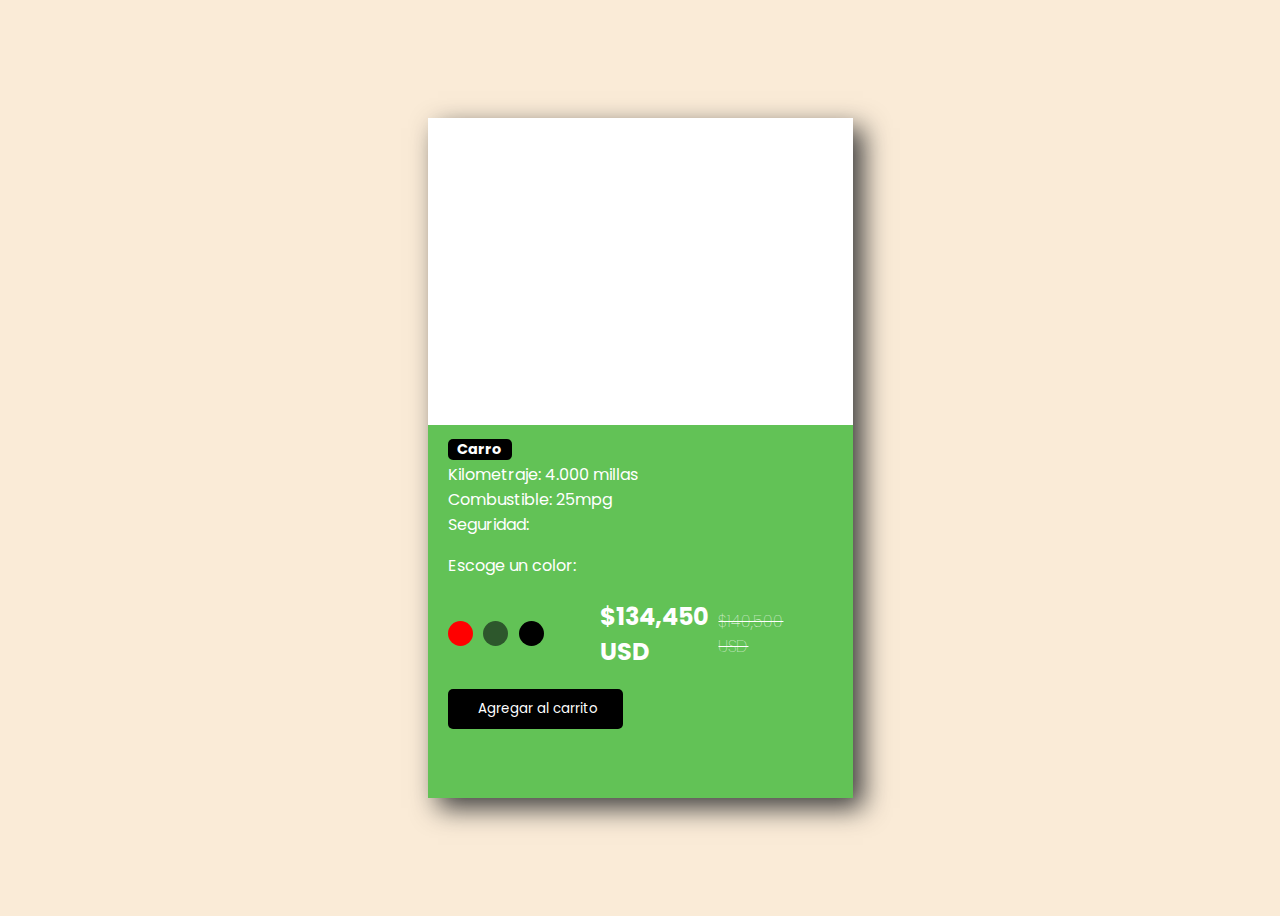
<file: public/DOM/index.html>
<!DOCTYPE html>
<html lang="es">

<head>
    <meta charset="UTF-8">
    <meta http-equiv="X-UA-Compatible" content="IE=edge">
    <meta name="viewport" content="width=device-width, initial-scale=1.0">
    <link rel="stylesheet" href="https://cdnjs.cloudflare.com/ajax/libs/font-awesome/6.4.0/css/all.min.css"
        integrity="sha512-iecdLmaskl7CVkqkXNQ/ZH/XLlvWZOJyj7Yy7tcenmpD1ypASozpmT/E0iPtmFIB46ZmdtAc9eNBvH0H/ZpiBw=="
        crossorigin="anonymous" referrerpolicy="no-referrer" />
    <link rel="stylesheet" href="./css/styles.css">
    <title>Manipulación del DOM</title>
</head>

<body>
    <div class="container">
        <div class="product-card">
            <div class="product-img">
    
            </div>
            <div class="product-description">
                <h3 class="tag">Carro</h3>
                <h1 class="product-title"></h1>
                <p class="product-details">
                    <span class="mileage">
                        <span style="font-size: 1em; color: #000"><i class="fa-solid fa-car"></i></span>
                        Kilometraje: 4.000 millas
                    </span>
    
                    <span class="fuel">
                        <span style="font-size: 1em; color: #000"><i class="fa-solid fa-gas-pump"></i></span>
                        <span class="text-fuel">Combustible: 25mpg</span>
                    </span>
                    <span class="safety">
                        <span style="font-size: 1em; color: #000"><i class="fa-solid fa-shield"></i></span>
                        Seguridad:
                        <span class="stars">
                            <i class="fa-solid fa-star"></i>
                            <i class="fa-solid fa-star"></i>
                            <i class="fa-solid fa-star"></i>
                            <i class="fa-solid fa-star"></i>
                            <i class="fa-solid fa-star"></i>
                        </span>
                    </span>
                </p>
    
                <p>Escoge un color:</p>
                <div class="colors-price">
                    <div class="colors">
                        <span class="red"></span>
                        <span class="green"></span>
                        <span class="black"></span>
                    </div>
    
                    <div>
                        <div class="pricing">
                            <h2 class="new-price">$134,450 USD</h2>
                            <h4 class="old-price"><s>$140,500 USD</s></h4>
                        </div>
                    </div>
                </div>
    
                <button id="button">
                    <span style="font-size: 1em; color: #fff">
                        <i class="fa-solid fa-cart-shopping"></i>
                    </span>
                    <span class="button-text">Agregar al carrito</span>
                </button>
                <button class="feedback">
                    <span id="white-button">🥳Felicidades, vas a ser el nuevo dueño de un Mercedes Benz🎉</span>
                </button>
            </div>
        </div>
    </div>
    <script src="./js/script.js"></script>
</body>

</html>
</file>
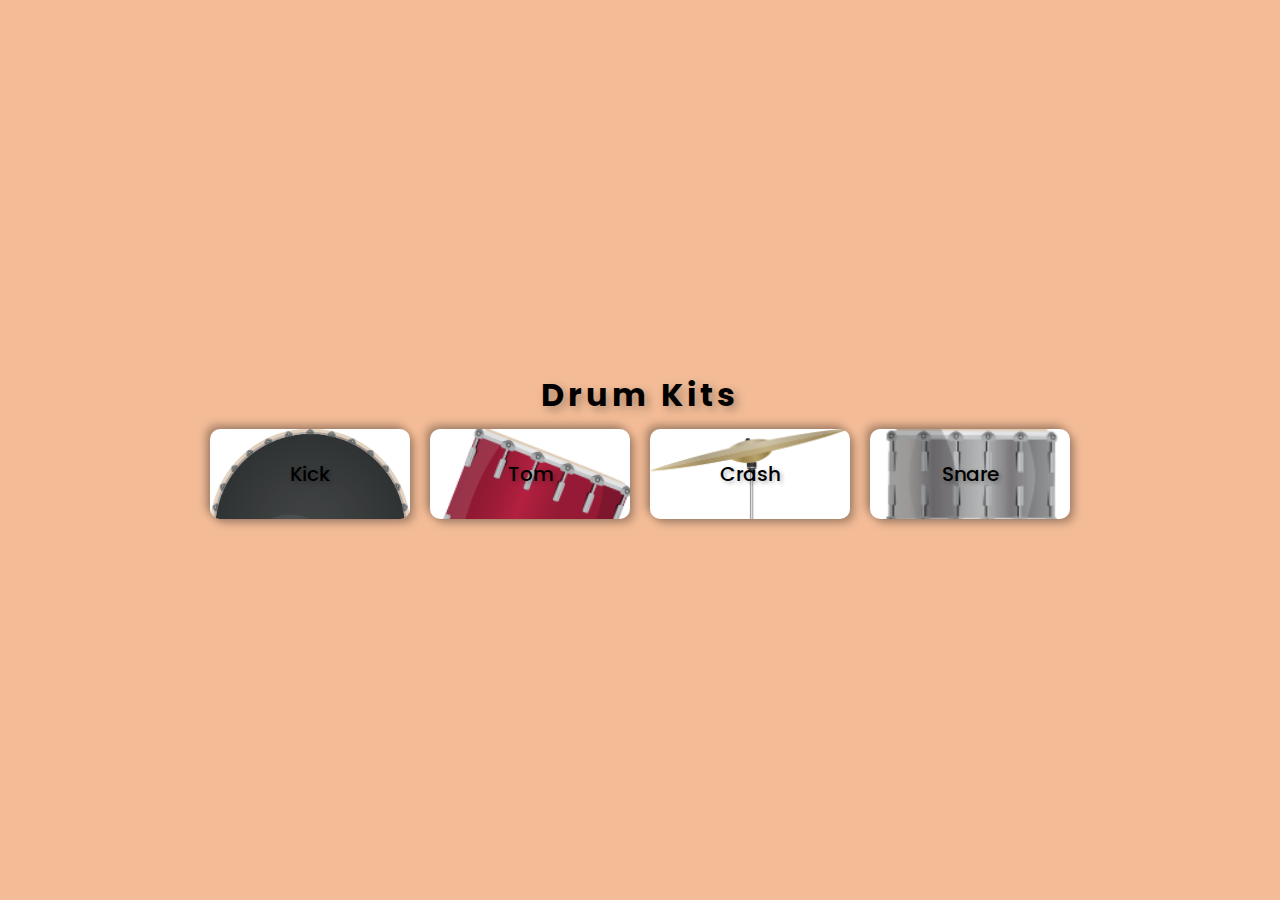
<file: public/drum-kits-008/index.html>
<!DOCTYPE html>
<html lang="en">
<head>
    <meta charset="UTF-8">
    <meta http-equiv="X-UA-Compatible" content="IE=edge">
    <meta name="viewport" content="width=device-width, initial-scale=1.0">
    <link rel="stylesheet" href="./css/style.css">
    <link rel="stylesheet" href="https://cdnjs.cloudflare.com/ajax/libs/font-awesome/6.4.0/css/all.min.css"
        integrity="sha512-iecdLmaskl7CVkqkXNQ/ZH/XLlvWZOJyj7Yy7tcenmpD1ypASozpmT/E0iPtmFIB46ZmdtAc9eNBvH0H/ZpiBw=="
        crossorigin="anonymous" referrerpolicy="no-referrer" />
    <title>Drum Kits</title>
</head>
<body>
    <h1>Drum Kits <i class="fas fa-drum"></i></h1>
    <div class="container">
        
    </div>
    <script src="./js/script.js"></script>
</body>
</html>
</file>
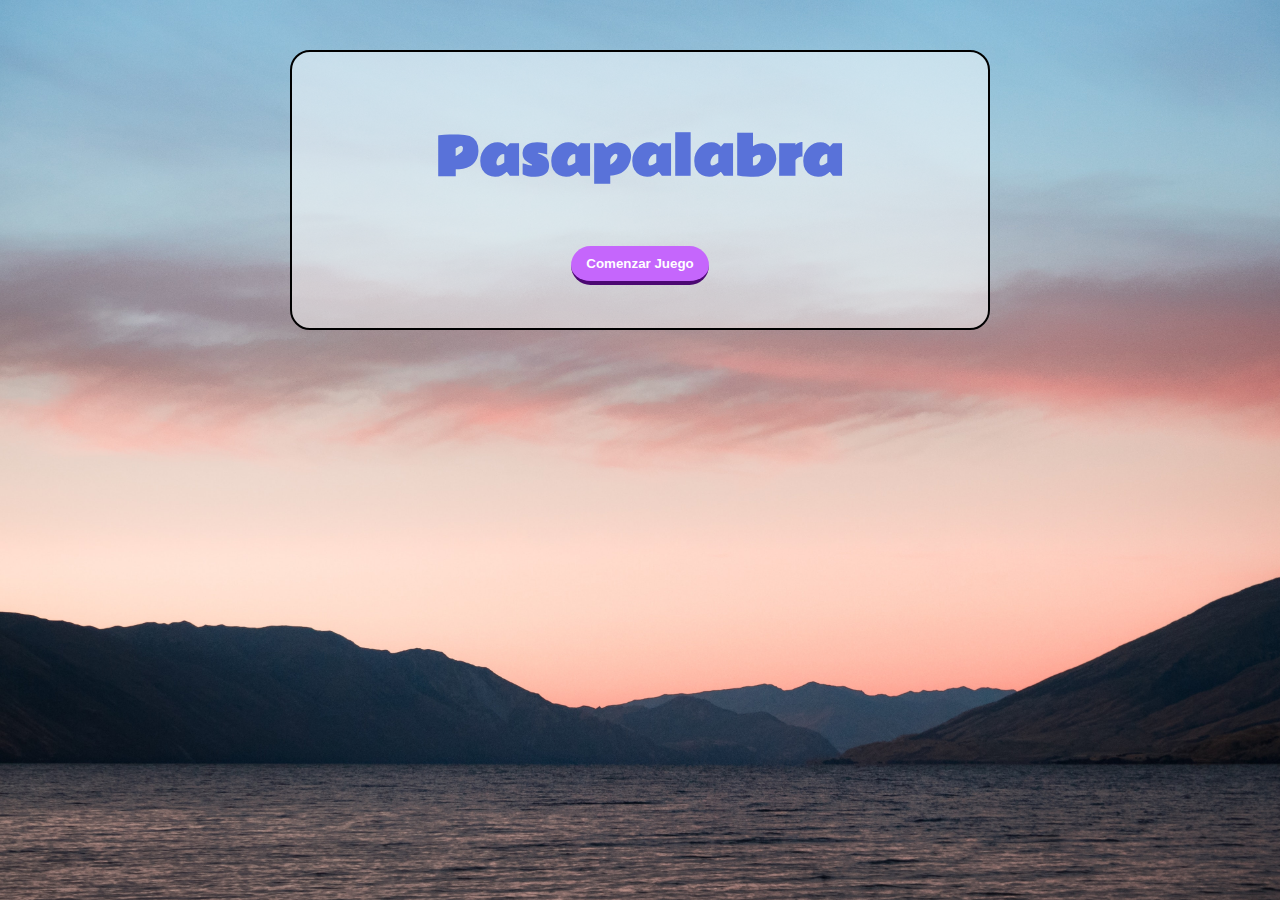
<file: public/pasaPalabra-002/index.html>
<!DOCTYPE html>
<html lang="es">

<head>
    <meta charset="UTF-8">
    <meta http-equiv="X-UA-Compatible" content="IE=edge">
    <meta name="viewport" content="width=device-width, initial-scale=1.0">
    <link rel="stylesheet" href="https://cdnjs.cloudflare.com/ajax/libs/font-awesome/6.4.0/css/all.min.css"
        integrity="sha512-iecdLmaskl7CVkqkXNQ/ZH/XLlvWZOJyj7Yy7tcenmpD1ypASozpmT/E0iPtmFIB46ZmdtAc9eNBvH0H/ZpiBw=="
        crossorigin="anonymous" referrerpolicy="no-referrer" />
    <link rel="stylesheet" href="./css/styles.css">
    <title>Pasa Palabras</title>
</head>

<body>
    <section id="pantalla-inicial">
        <h1>Pasapalabra</h1>
        <button id="comenzar">Comenzar Juego</button>
    </section>

    <!-- sección del juego -->
    <section id="pantalla-juego">
        <button id="salir">
            <i class="fa-solid fa-skull-crossbones"></i>
            </i></button>
        <!-- Aquí se generaran de forma dinámica las letras -->
        <div class="container" id="container">
            <span id="tiempo">60</span>
        </div>
        <div class="contenedor-pregunta">
            <span id="letra-pregunta">Z</span>
            <h2 id="pregunta">Esta es la pregunta...</h2>
            <input type="text" id="respuesta" placeholder="Escribe tu respuesta">
            <div class="botones">
                <button id="responder">Responder</button>
                <button id="pasar">Pasa Pregunta</button>
            </div>
        </div>
    </section>

    <!-- Seccion pantalla final -->
    <section id="pantalla-final">
        <h1>Resumen del Juego</h1>
        <h3>Acertadas</h3>
        <span id="acertadas">10</span>
        <h3 id="puntaje">40% de acierto</h3>
        <button id="reiniciar">Jugar de Nuevo</button>
    </section>

    <script src="./js/script.js"></script>
</body>

</html>
</file>
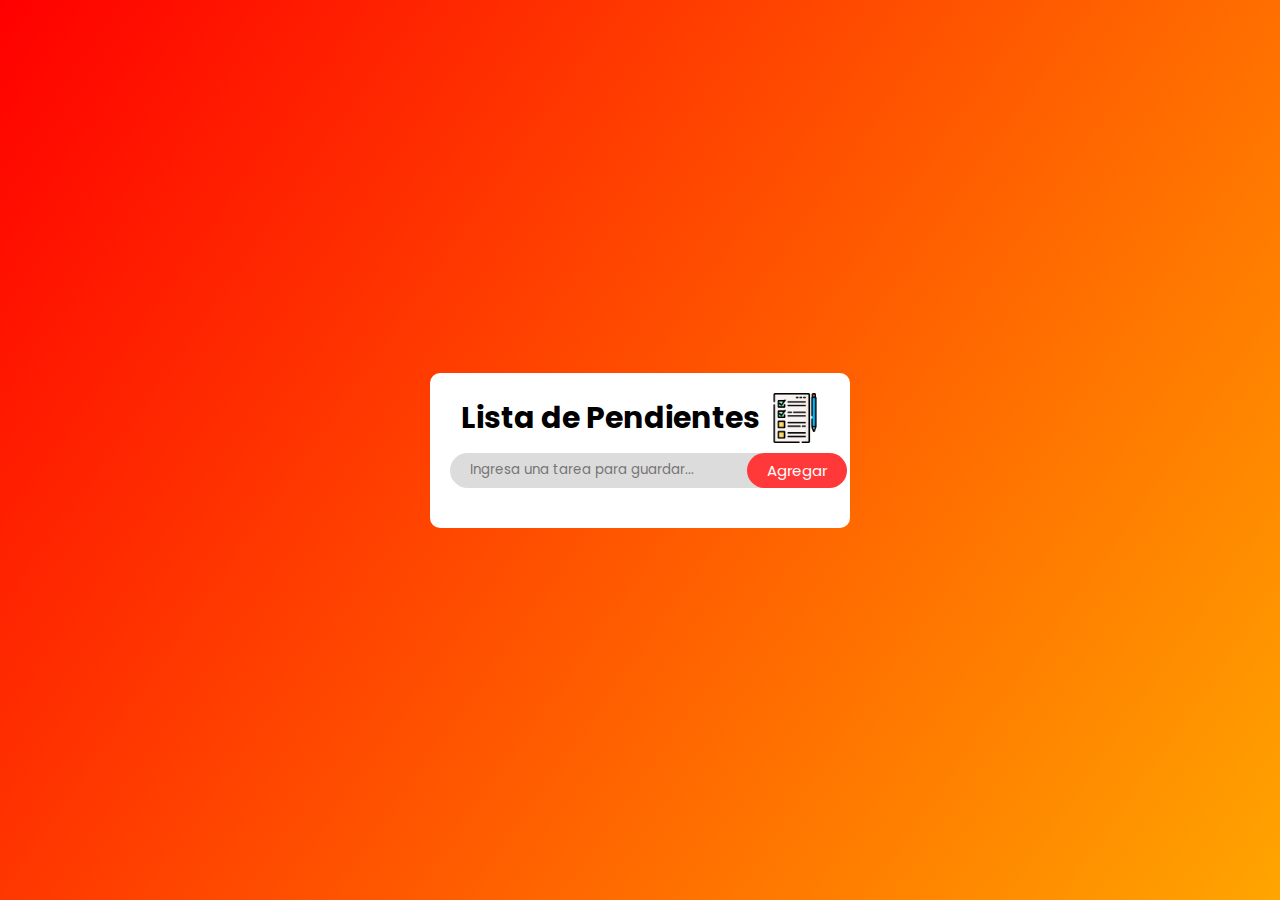
<file: public/todolist-007/index.html>
<!DOCTYPE html>
<html lang="es">
<head>
    <meta charset="UTF-8">
    <meta http-equiv="X-UA-Compatible" content="IE=edge">
    <meta name="viewport" content="width=device-width, initial-scale=1.0">
    <link rel="stylesheet" href="./css/style.css">
    <title>Todo List</title>
</head>
<body>
    <div class="container">
        <div class="title">Lista de Pendientes <img class="todoList" src="./img/to-do-list.png" alt="List icon"></div>
        <div class="todo-list-bar">
            <input type="text" id="task" placeholder="Ingresa una tarea para guardar..." autocomplete="off">
            <button onclick="clicked()" class="addBtn">Agregar</button>
        </div>
        <ul class="lists">
        </ul>
    </div>
    <script src="./js/script.js"></script>
</body>
</html>
</file>
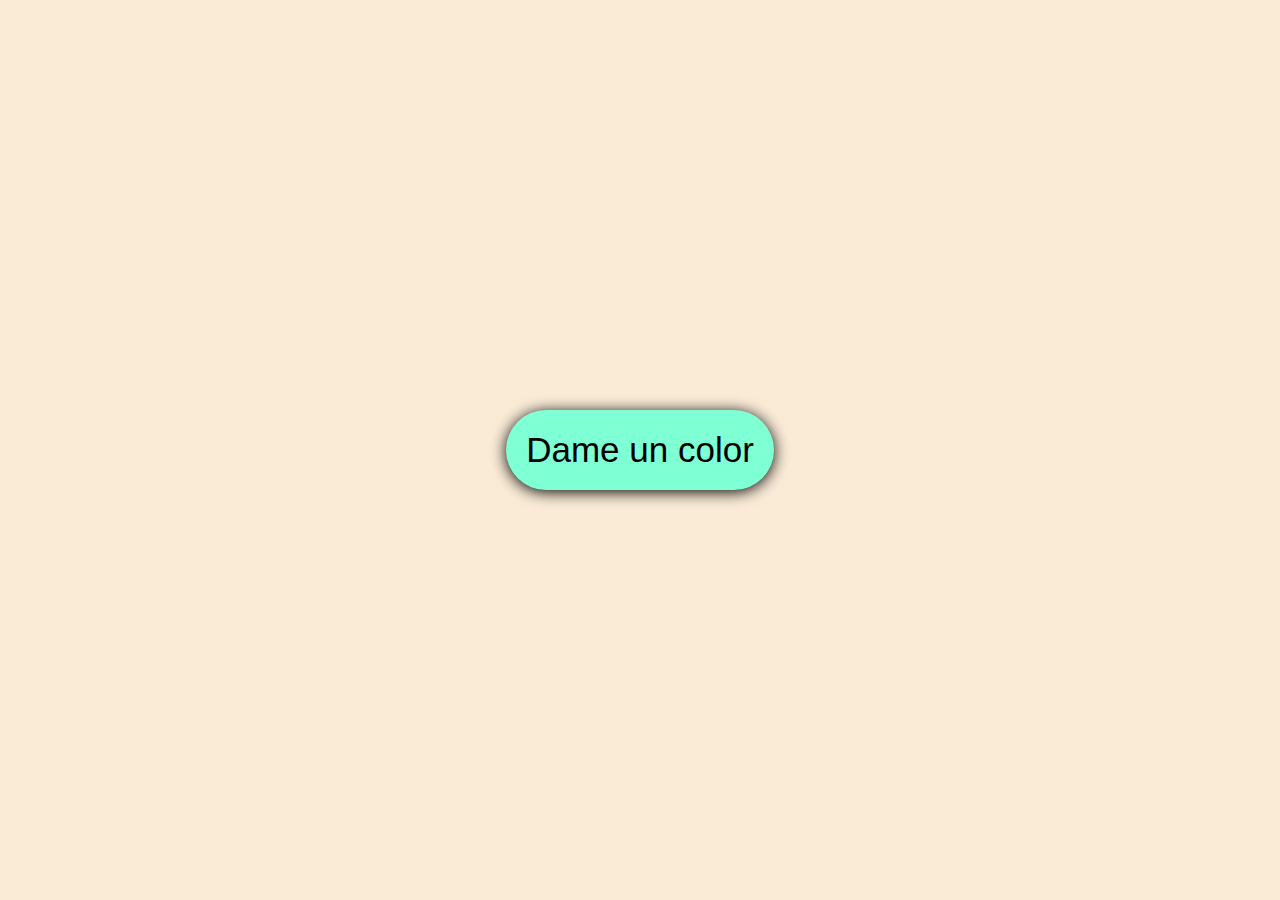
<file: public/ejercicioPractico/cabiaColor/index.html>
<!DOCTYPE html>
<html lang="es">
<head>
    <meta charset="UTF-8">
    <meta http-equiv="X-UA-Compatible" content="IE=edge">
    <meta name="viewport" content="width=device-width, initial-scale=1.0">
    <link rel="stylesheet" href="./css/styles.css">
    <title>Cambia Color</title>
</head>
<body>
    <div class="container">
        <button class="boton">Dame un color</button>
    </div>

    <script src="./js/script.js"></script>
</body>
</html>
</file>
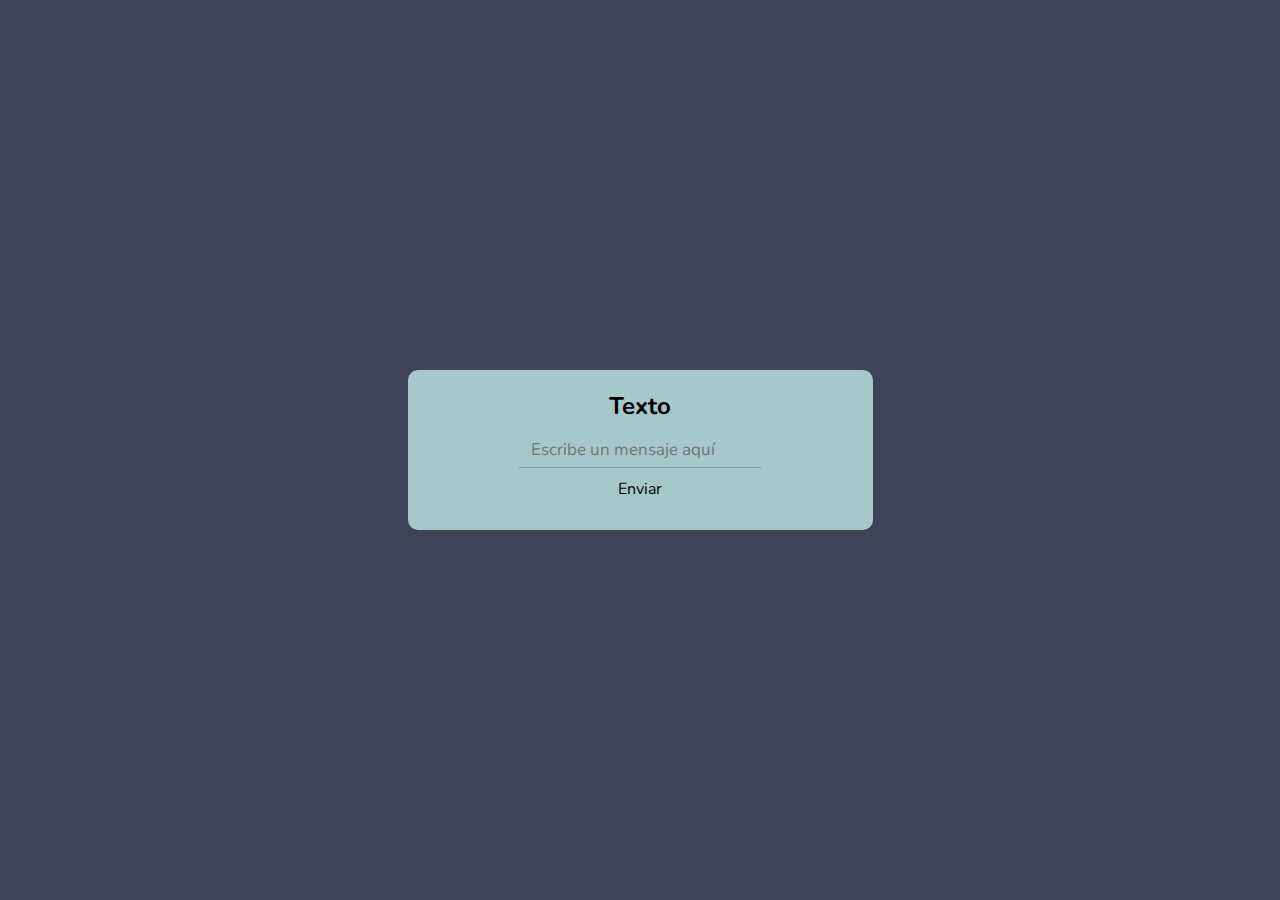
<file: public/ejercicioPractico/cambiarTexto/index.html>
<!DOCTYPE html>
<html lang="es">
	<head>
		<meta charset="UTF-8" />
		<meta http-equiv="X-UA-Compatible" content="IE=edge" />
		<meta name="viewport" content="width=device-width, initial-scale=1.0" />
		<link rel="stylesheet" href="./css/style.css" />
		<title>Ejercicio Practico</title>
	</head>

	<body>
		<div class="container">
			<h2 class="text">Texto</h2>
			<input type="text" class="myInput" autofocus type="submit" placeholder="Escribe un mensaje aquí" />
			<div class="showText">Enviar</div>
			<div class="error">Escribe un mensaje para enviar</div>
			<h3>Ultimo mensaje enviado</h3>
			<div class="output"></div>
		</div>

		<script src="./js/script.js"></script>
	</body>
</html>
</file>
<file: css/styles.css>
@import url("https://fonts.googleapis.com/css2?family=Righteous&family=Roboto+Mono:ital,wght@0,100;0,200;0,400;0,600;0,700;1,100&display=swap");

* {
    box-sizing: border-box;
    font-family: "Roboto Mono";
    margin: 0;
    padding: 0;
}

a{
    color: #fff;
}

html {
    scroll-behavior: smooth;
}

h3, h2, h1 {
    letter-spacing: 2px;
}

/*================ Menu ================*/
.header {
    background-color: rgba(48, 48, 48, 0.98);
    transition: background-color 0.5s ease; /* transición suave */
    position: sticky;
    width: 100%;
    top: 0;
    left: 0;
    z-index: 99;
    /* background-color: white;color por defecto */
}

.container-header header {
    max-width: 1100px;
    margin: auto;
    display: flex;
    justify-content: space-between;
    align-items: center;
    padding: 15px 20px;
}

.logo a {
    font-family: Righteous;
    font-size: 36px;
    color: #3e923a;
    text-decoration: none;
    pointer-events: none;
}

.container-header header ul {
    display: flex;
    list-style: none;
}

.container-header header nav ul li a {
    text-align: none;
    color: #fff;
    margin: 0 15px;
    padding: 3px;
    transition: 0.5s;
    text-decoration: none;
}

.container-header header nav ul li a:hover {
    color: #3e923a;
}

.nav-responsive {
    background-color: #3e923a;
    color: #fff;
    padding: 5px 10px;
    border-radius: 5px;
    cursor: pointer;
    display: none;
}

/*================ Section Inicio ================*/
.inicio {
    background: linear-gradient(
            to top,
            rgba(48, 48, 48, 0.99),
            rgba(48, 48, 48, 0.4)
        ),
        url("../img/fondo.jpeg") no-repeat center center;
    background-size: cover;
    height: 100vh;
    color: #fff;
    display: flex;
    align-items: center;
    justify-content: center;
}

.inicio .container-banner {
    padding: 20px;
    background-color: rgb(48, 48, 48);
    max-width: 350px;
    margin: auto;
    text-align: center;
    border-radius: 40px;
}

.inicio .container-banner img {
    margin-top: 40px;
    border: 10px solid #3e923a;
    box-shadow: 0px 0px 30px 2px #68a063;
    display: block;
    width: 75%;
    margin: auto;
    border-radius: 100%;
}

.inicio .container-banner h1 {
    margin-top: 30px;
    font-size: 40px;
    font-family: "Righteous";
}

.inicio .container-banner h2 {
    font-size: 15px;
    font-weight: normal;
}

.inicio .container-banner .redes a {
    color: #fff;
    display: inline-block;
    text-decoration: none;
    border: 1px solid #fff;
    border-radius: 100%;
    width: 40px;
    height: 40px;
    line-height: 40px;
    margin: 40px 5px;
    font-size: 20px;
    transition: 0.4s;
}

.inicio .container-banner .redes a:hover {
    background-color: #3e923a99;
    box-shadow: 0px 0px 10px 2px #68a063;
}

/*================ Section Sobre Mi ================*/
.sobremi {
    background-color: #303030;
    color: #fff;
    padding: 50px 20px;
}

.sobremi .container-section {
    max-width: 1100px;
    margin: auto;
}

.sobremi h2 {
    font-size: 48px;
    font-family: "Righteous";
    text-align: center;
    padding: 20px 0;
}

.sobremi .container-section p {
    font-size: 18px;
    line-height: 22px;
    margin-bottom: 20px;
}

.sobremi .container-section p span {
    color: #3e923a;
    font-weight: bold;
}

.sobremi .fila {
    display: flex;
}

.sobremi .fila .col {
    width: 50%;
}

.sobremi .fila .col h3 {
    font-size: 28px;
    font-family: "Righteous";
    margin-bottom: 25px;
}

.sobremi .fila .col ul {
    list-style: none;
}

.sobremi .fila .col ul li {
    margin: 11px 0;
}

.sobremi .fila .col ul li strong {
    display: inline-block;
    color: #3e923a;
    width: 130px;
}

.sobremi .fila .col ul li span {
    background-color: #3e923a;
    padding: 3px;
    font-weight: bold;
    border-radius: 5px;
}

.sobremi .fila .col .container-intereses {
    display: flex;
    flex-wrap: wrap;
}

.sobremi .fila .col .container-intereses .interes {
    width: 100px;
    height: 100px;
    background-color: #3c3c3c;
    border-radius: 10px;
    margin: 0 15px 15px 0;
    display: flex;
    flex-direction: column;
    align-items: center;
    justify-content: center;
    transition: 0.5s;
}

.sobremi .fila .col .container-intereses .interes:hover {
    background-color: #3e923a;
    box-shadow: 0px 0px 9px 1px #68a063;
}

.sobremi .fila .col .container-intereses .interes i {
    font-size: 23px;
    margin-bottom: 10px;
}

.sobremi button {
    cursor: pointer;
    background-color: transparent;
    border: 2px solid #fff;
    color: #fff;
    width: fit-content;
    display: block;
    margin: 20px auto;
    padding: 10px 22px;
    font-size: 16px;
    position: relative;
    z-index: 10;
}

.sobremi button .overlay {
    position: absolute;
    top: 0;
    left: 0;
    width: 0;
    height: 100%;
    background-color: #3e923a;
    z-index: -1;
    transition: 1s;
}

.sobremi button:hover .overlay {
    width: 100%;
    box-shadow: 0px 0px 10px 2px #68a063;
}

/*================ Section Skills ================*/
.skills {
    background-color: #343434;
    color: #fff;
    padding: 50px 20px;
}

.skills .container-section {
    max-width: 1100px;
    margin: auto;
}

.skills h2 {
    font-size: 48px;
    font-family: "Righteous";
    text-align: center;
    padding: 20px 0;
}

.skills .fila {
    display: flex;
}

.skills .fila .col {
    width: 50%;
    padding: 0 20px;
}

.skills .fila .col h3 {
    font-size: 28px;
    font-family: "Righteous";
    margin: 25px;
}

.skills .skill > span {
    font-weight: bold;
    display: block;
}

.skills .skill .barra-skill {
    height: 8px;
    width: 80%;
    background-color: #131517;
    position: relative;
    margin-bottom: 30px;
}

.skills .skill .progreso {
    background-color: #3e923a;
    position: absolute;
    top: 0;
    left: 0;
    height: 8px;
}

.skills .skill .barra-skill span {
    position: absolute;
    height: 40px;
    width: 40px;
    background-color: #3e923a;
    border-radius: 50px;
    line-height: 40px;
    text-align: center;
    top: -17px;
    right: -15px;
    font-size: 14px;
}

/* Animación de la clase Skills js */
.skills .skill .javascript {
    width: 0%;
    animation: 1.7s javascript forwards;
}

@keyframes javascript {
    0% {
        width: 0%;
    }

    100% {
        width: 70%;
    }
}

.skills .skill .node {
    width: 0%;
    animation: 1.7s node forwards;
}

@keyframes node {
    0% {
        width: 0%;
    }

    100% {
        width: 50%;
    }
}

.skills .skill .mongodb {
    width: 0%;
    animation: 1.7s mongodb forwards;
}

@keyframes mongodb {
    0% {
        width: 0%;
    }

    100% {
        width: 60%;
    }
}

.skills .skill .git {
    width: 0%;
    animation: 1.7s git forwards;
}

@keyframes git {
    0% {
        width: 0%;
    }

    100% {
        width: 80%;
    }
}

.skills .skill .htmlcss {
    width: 0%;
    animation: 1.7s htmlcss forwards;
}

@keyframes htmlcss {
    0% {
        width: 0%;
    }

    100% {
        width: 75%;
    }
}

.skills .skill .react {
    width: 0%;
    animation: 1.7s react forwards;
}

@keyframes react {
    0% {
        width: 0%;
    }

    100% {
        width: 45%;
    }
}

/* Animación de la clase Profesional Skills js */
.skills .skill .communication {
    width: 0%;
    animation: 1.7s communication forwards;
}

@keyframes communication {
    0% {
        width: 0%;
    }

    100% {
        width: 80%;
    }
}

.skills .skill .team {
    width: 0%;
    animation: 1.7s team forwards;
}

@keyframes team {
    0% {
        width: 0%;
    }

    100% {
        width: 90%;
    }
}

.skills .skill .creative {
    width: 0%;
    animation: 1.7s creative forwards;
}

@keyframes creative {
    0% {
        width: 0%;
    }

    100% {
        width: 90%;
    }
}

.skills .skill .dedication {
    width: 0%;
    animation: 1.7s dedication forwards;
}

@keyframes dedication {
    0% {
        width: 0%;
    }

    100% {
        width: 98%;
    }
}

.skills .skill .htmlcss {
    width: 0%;
    animation: 1.7s htmlcss forwards;
}

@keyframes htmlcss {
    0% {
        width: 0%;
    }

    100% {
        width: 75%;
    }
}

.skills .skill .project {
    width: 0%;
    animation: 1.7s project forwards;
}

@keyframes project {
    0% {
        width: 0%;
    }

    100% {
        width: 60%;
    }
}

/*================ Section Curriculum ================*/
.curriculum {
    background-color: #303030;
    color: #fff;
    padding: 50px 20px;
}

.curriculum .container-section {
    max-width: 1100px;
    margin: auto;
}

.curriculum h2 {
    font-size: 48px;
    font-family: "Righteous";
    text-align: center;
    padding: 20px 0;
}

.curriculum .fila {
    display: flex;
}

.curriculum .fila .col {
    width: 49%;
    padding: 0 20px;
}

.curriculum .fila .col h3 {
    font-size: 28px;
    font-family: "Righteous";
    margin-bottom: 25px;
}

.curriculum .fila .izquierda {
    border-right: 2px solid #3c3c3c;
}

.curriculum .fila .derecha {
    border-left: 2px solid #3c3c3c;
}

/* Aplicamos estilo a item: */
.curriculum .fila .item {
    padding: 20px;
    margin-bottom: 30px;
    background-color: #3c3c3c;
    position: relative;
}

.curriculum .fila .item h4 {
    font-size: 20px;
    margin-bottom: 10px;
}

.curriculum .fila .item h4 {
    color: #3e923a;
    font-size: 20px;
    font-weight: bold;
    display: block;
}

.curriculum .fila .item {
    display: block;
    color: #3e923a;
    margin-bottom: 10px;
}

.fecha {
    display: block;
    color: #fff;
    margin-bottom: 10px;
}
.casa {
    color: #fff;
    display: block;
}

.curriculum .fila .item p {
    line-height: 24px;
}

/* Aplicamos el estilo a fila izq y der */
.curriculum .fila .izq {
    border-right: 2px solid #3e923a;
    margin-right: 20px;
}

.curriculum .fila .der {
    border-left: 2px solid #3e923a;
    margin-left: 20px;
}

/* Continuamos añadiendo estilo a los conectores y círculos */
.curriculum .fila .item .conector-i {
    height: 2px;
    background-color: #3e923a;
    width: 47px;
    position: absolute;
    top: 50%;
    right: -47px;
    z-index: 5;
}

.curriculum .fila .item .conector-i .circulo-i {
    display: block;
    height: 10px;
    width: 10px;
    border-radius: 50%;
    background-color: #3e923a;
    float: right;
    position: relative;
    bottom: 4px;
}

.curriculum .fila .item .conector-d {
    height: 2px;
    background-color: #3e923a;
    width: 47px;
    position: absolute;
    top: 50%;
    left: -47px;
    z-index: 5;
}

.curriculum .fila .item .conector-d .circulo-d {
    display: block;
    height: 10px;
    width: 10px;
    border-radius: 50%;
    background-color: rgb(62, 146, 58);
    float: left;
    position: relative;
    bottom: 4px;
}

/* Aplicaremos un ajuste a .curriculum .fila a través del justify-content */
.curriculum .fila {
    display: flex;
    justify-content: space-between;
}

/*================ Section Portfolio ================*/
.portfolio {
    background-color: #353535;
    color: #fff;
    padding: 50px 20px;
    text-decoration: none;
    
}

.portfolio .container-section {
    max-width: 1100px;
    margin: auto;
}

.portfolio h2 {
    font-size: 48px;
    font-family: "Righteous";
    text-align: center;
    padding: 20px 0;
}

/* Estilos de la galería */
.portfolio .galeria {
    display: flex;
    flex-wrap: wrap;
    justify-content: center;
}

.portfolio .galeria .proyecto {
    position: relative;
    max-width: 340px;
    height: fit-content;
    margin: 10px;
    cursor: pointer;
}

.portfolio .galeria img {
    width: 100%;
    display: block;
}

/* Estilo del overlay */
.portfolio .galeria .proyecto .overlay {
    position: absolute;
    top: 0;
    width: 100%;
    height: 100%;
    text-align: center;
    background: linear-gradient(rgba(62, 146, 50, 0.6), rgba(62, 146, 50, 0.5));
    box-shadow: 0px 0px 10px 2px #68a063;
    display: flex;
    flex-direction: column;
    justify-content: center;
    transition: 0.5s;
    font-size: 18px;
    letter-spacing: 3px;
    opacity: 0;
}

a {
    text-decoration: none;
}

a:visited {
    text-decoration-color: #fff;
}

/* Estilo h3 y hover */
.portfolio .galeria .proyecto h3 {
    margin-bottom: 20px;
    transition: 0.5s;
}

.portfolio .galeria .proyecto .overlay:hover {
    opacity: 1;
}

.portfolio .galeria .proyecto .overlay:hover h3 {
    margin-bottom: 0px;
}

/*================ Section Contacto ================*/
.contacto {
    background-image: url("../img/contact_bg.png");
    background-color: #303030;
    color: #fff;
    padding: 50px 0;
}

.contacto .container-section {
    max-width: 1100px;
    margin: auto;
}

.contacto h2 {
    font-size: 48px;
    font-family: "Righteous";
    text-align: center;
    padding: 20px 0;
}

.contacto .fila {
    display: flex;
}

.contacto .col {
    width: 50%;
    padding: 10px;
    position: relative;
}

/* Estilos input y textarea */
.contacto .col input,
.contacto .col textarea {
    display: block;
    width: 100%;
    padding: 18px;
    border: none;
    margin-bottom: 20px;
    background-color: #3c3c3c;
    color: #fff;
    font-size: 17px;
}

/* Estilos Button */
.contacto button {
    cursor: pointer;
    background-color: transparent;
    border: 2px solid #fff;
    width: fit-content;
    display: block;
    margin: 20px auto;
    padding: 10px 22px;
    font-size: 16px;
    color: #fff;
    position: relative;
    z-index: 10;
}

/* overlay & hover */
.contacto button .overlay {
    position: absolute;
    top: 0;
    left: 0;
    width: 0;
    height: 100%;
    background-color: #3e923a;
    transition: 1s;
    z-index: -1;
}

.contacto button:hover .overlay {
    width: 100%;
    box-shadow: 0px 0px 10px 2px #68a063;
}

/* Estilos img, .info, ul, li, i */
.contacto .col img {
    width: 100%;
}

.contacto .col .info {
    position: absolute;
    top: 40%;
    background-color: #3c3c3c;
    padding: 20px;
    width: 350px;
    left: 50%;
    transform: translate(-50%, -50%);
}

.contacto .col .info ul {
    list-style: none;
}

.contacto .col .info ul li {
    margin-bottom: 20px;
}

.contacto .col .info ul li i {
    color: #3e923a;
    display: inline-block;
    margin-right: 20px;
}

/*================ Footer ================*/
footer {
    background-color: #3c3c3c;
    color: #fff;
    padding: 50px 0 30px 0;
    text-align: center;
    position: relative;
    width: 100%;
}

footer .redes {
    margin-bottom: 20px;
}

footer .redes a {
    color: #fff;
    display: inline-block;
    text-decoration: none;
    border: 1px solid #fff;
    border-radius: 100%;
    width: 42px;
    height: 42px;
    line-height: 42px;
    margin: 40px 5px;
    font-size: 20px;
    transform: 3s;
    transition: 0.4s;
}

footer .arriba {
    display: block;
    width: 50px;
    height: 50px;
    background-color: #3e923a;
    color: #fff;
    position: absolute;
    left: 50%;
    transform: translateX(-50%);
    top: -25px;
    border-radius: 50%;
    line-height: 50px;
    font-size: 18px;
    transition: 0.4s;
}

footer .redes a:hover,
footer .arriba:hover {
    background-color: #1cb69899;
    box-shadow: 0px 0px 10px 2px #68a063;
}

/*================ Media Queries - Responsive ================*/

/* Ocultar el menú */
@media screen and (max-width: 980px) {
    nav {
        display: none;
    }
    .nav-responsive {
        display: block;
    }
    nav.responsive {
        display: block;
        position: absolute;
        right: 0;
        top: 80px;
        right: 5px;
        border-radius: 10px;
        background-color: #3c3c3c;
        width: 180px;
    }

    nav.responsive ul {
        display: block !important;
    }

    nav.responsive ul li {
        border-bottom: 1px solid #f0eeee;
        padding: 10px 0;
        position: relative;
    }
     #contacto {
        border: none !important;
    }

    nav.responsive nav.ocultar-menu {
        opacity: 0;
        transition: opacity 8s ease-in-out;
    }
    .responsive.cerrar-menu {
        transform: translateX(-100%);
    }
    @keyframes cerrar-menu {
        from {
            transform: translateX(0%);
            transition: opacity 8s ease-in-out;
        }
        to {
            transition: opacity 0.5s;
            transform: translateX(-100%);
        }
    }
}

/* Responsive para 700px */
@media screen and (max-width: 700px) {
    .sobremi .fila {
        display: block;
    }

    .sobremi .fila .col {
        width: 100%;
    }

    .skills .fila {
        display: block;
    }

    .skills .fila .col {
        width: 100%;
    }

    .skills .fila .col .barra-skill {
        width: 100%;
    }

    .curriculum .fila {
        display: block;
    }

    .curriculum .fila .col {
        width: 90%;
    }

    .curriculum .fila .derecha {
        margin-left: 20px;
    }

    .portfolio .galeria {
        display: block;
        width: 100%;
    }

    .portfolio .galeria .proyecto {
        max-width: 100%;
    }

    .portfolio .galeria .proyecto img {
        width: 100%;
    }

    .contacto .fila {
        display: block;
    }

    .contacto .fila .col {
        width: 100%;
    }
}
</file>
<file: public/api-001/css/style.css>
@import url('https://fonts.googleapis.com/css2?family=Poppins:wght@400;500;700&display=swap');

* {
    font-family: 'Poppins', sans-serif;
}

body {
    height: 100vh;
    display: flex;
    justify-content: center;
    align-items: center;
    overflow-y: hidden;
}

.container {
    width: 500px;
    min-height: 200px;
    padding: 20px;
    display: flex;
    align-items: center;
    justify-content: center;
    flex-direction: column;
    background-color: yellowgreen;
    border-radius: 20px;
    box-shadow: inset 0 0 40px rgba(0, 0, 0, .4);
}

.emoticon {
    font-size: 80px;
}

.broma {
    text-align: center;
    color: #000;
    font-weight: 500;
}

button {
    padding: 10px 25px;
    margin-top: 20px;
    font-weight: bold;
    box-shadow: 3px 3px 0;
    cursor: pointer;
    position: relative;
    border: none;
    border-radius: 10px;
}

button:active {
    position: relative;
    top: 3px;
    left: 3px;
    box-shadow: none;
}
</file>
<file: public/api-002/css/style.css>
@import url('https://fonts.googleapis.com/css2?family=Poppins:wght@100;200;300;400;500;600;700;800;900&display=swap');

* {
    font-family: 'Poppins', sans-serif;
    margin: 0;
    padding: 0;
    box-sizing: border-box;
}

html {
    font-size: 62.5%;
}

body {
    display: flex;
    align-items: center;
    justify-content: center;
    min-height: 100vh;
    background-color: blueviolet;
}

.container {
    width: 500px;
    min-height: 150px;
    padding: 20px;
    flex-direction: column;
    background-color: #fff ;
    border-radius: 20px;
    box-shadow: 0 0 40px rgba(0, 0, 0, .6);
}

h1 {
    color: blueviolet;
    text-transform: uppercase;
    text-shadow: 1px 1px #000;
    margin-bottom: 1.5rem;
}

.container-busqueda {
    display: grid;
    grid-template-columns: 9fr 3fr;
    gap: 2rem;
}

input {
    padding: 5px 10px;
    font-weight: 500;
    border: none;
    outline: none;
    border-bottom: 2px solid blueviolet;
}

button {
    background-color: blueviolet;
    border: none;
    color: #fff;
    border-radius: 2rem;
    cursor: pointer;
}

.resultado {
    margin-top: 10px;
}

.resultado .flag-img {
    display: block;
    width: 45%;
    min-width: 7.5em;
    margin: 1.8em auto 1.2em auto;
}

.resultado h2 {
    font-weight: 600;
    color: #222a45;
    text-align: center;
    text-transform: uppercase;
    letter-spacing: 2px;
    margin-bottom: 1.8em;
}

.resultado .data-wrapper {
    margin-bottom: 1em;
    letter-spacing: 0.3px;
}

.resultado h4 {
    display: inline;
    font-weight: 500;
    color: #222a45;
}

.resultado span {
    color: #5d6274;
}

.resultado h3 {
    margin-top: 10px;
    text-align: center;
    font-size: 1.2em;
    font-weight: 400;
    color: #ff465a;
}

.resultado .loading {
    margin-top: 10px;
    margin-bottom: -10px;
    color: #000;
    font-size: 15px;
    text-align: center;
}
</file>
<file: public/api-009/css/style.css>
@import url('https://fonts.googleapis.com/css2?family=Poppins:wght@400;500;600;700&display=swap');

* {
    margin: 0;
    padding: 0;
    box-sizing: border-box;
    font-family: 'Poppins', sans-serif;
}

body {
    background-color: #c53535;
}

hr {
    border: none;
    background-color: #999999;
    border-radius: 50px;
    width: 400px;
    height: 1.5px;
    margin: 20px 0;
}

/* -------- Section Main -------- */
.main {
    display: flex;
    justify-content: center;
    align-items: center;
    height: 100vh;
}

/* -------- Container API -------- */
.container-api {
    display: flex;
    justify-content: center;
    align-items: center;
    flex-direction: column;
    gap: 20px;
    width: 500px;
    padding: 30px;
    background-color: #fff;
    border-radius: 30px;
}

.container-api p {
    width: 360px;
    text-align: center;
}

/* -------- Container input -------- */
.container-input {
    text-align: left;
    border: 2px solid #999999;
    width: 400px;
    border-radius: 10px;
    color: #999999;
    padding: 0 5px;
}

.container-input input {
    width: 360px;
    height: 60px;
    border: none;
    outline: none;
    background-color: #fff;
}

.container-input:focus-within {
    border: 2.5px solid #c53535ce;
    color: #c53535;
}

/* -------- Container input -------- */
.container-palabra {
    display: flex;
    flex-direction: column;
}

.container-palabra .segundo {
    display: flex;
}


/* -------- Container result -------- */
.loanding {
    margin-top: 10px;
    color: #0d123b;
    font-size: 16px;
    text-align: center;
}

.word {
    display: flex;
    justify-content: space-between;
    align-items: center;
    width: 370px;

}

.word h2 {
    font-size: 21px;
    color: #d60000;
}

.definition {
    display: flex;
    flex-direction: column;
    justify-content: first baseline;
}

.definition h2 {
    font-size: 21px;
    color: #d60000;
}


.sinonimo h2 {
    font-size: 21px;
    color: #d60000;
}

.sourceUrl h2 {
    font-size: 21px;
    color: #d60000;
}

.sourceUrl a {
    color: #7b7b7b;
}
a:visited {
    color: #7b7b7b;
}
span {
    font-size: 15px;
    color: #7b7b7b;
}
#sound {
    cursor: pointer;
}
</file>
<file: public/calculadora-001/css/styles.css>
*, *:before, *::after {
    box-sizing: border-box;
    font-family: Gotham Rounded, sans-serif;
    font-weight: normal;
}

body {
    padding: 0;
    margin: 0;
    background: #d2e2eb;
}

.calculator-grid {
    display: grid;
    justify-content: center;
    align-content: center;
    min-height: 100vh;
    grid-template-columns: repeat(4, 100px);
    grid-template-rows: minmax(120px, auto) repeat(5, 100px);
}

.calculator-grid > button {
    cursor: pointer;
    font-size: 2rem;
    border: 1px solid #fff;
    outline: none;
    background-color: rgba(255, 255, 255, .75);
}

.calculator-grid > button:hover {
    background-color: rgba(255, 255, 255, .9);
}

.span-two {
    grid-row: span 2;
}

.output {
    grid-column: 1 / -1;
    background-color: rgba(0, 0, 0, .75);
    display: flex;
    align-items: flex-end;
    justify-content: space-around;
    flex-direction: column;
    padding: 10px;
    word-wrap: break-word;
    word-break: break-all;
}

.output .pervious-operand {
    color: rgba(219, 219, 219, 0.614);
    font-size: 1.3rem;
}

.output .current-operand {
    color: #fff;
    font-size: 2.5rem;
}
</file>
<file: public/carrusel-004/css/style.css>
body {
    background: #413543;
}

.images {
    width: 900px;
    height: 600px;
    background-position: center;
    background-repeat: no-repeat;
    background-attachment: fixed;
    background-size: cover;
    margin: 4rem auto;
    border: 8px solid;
    border-radius: 30px;
    position: relative;
    box-shadow: 2px 2px 40px rgba(0, 0, 0, .7);
}

.btn-left,
.btn-right {
    position: absolute;
    background-color: rgba(0, 0, 0, .98);
    border: 4px solid rgba(0, 0, 0, .7);
    color: rgb(170, 170, 170);
    font-size: 21px;
    padding: 10px;
    border-radius: 16px;
}

.btn-left {
    top: 50%;
    left: 0;
    transform: translate(-50%, -50%);
}

.btn-right {
    top: 50%;
    right: 0;
    transform: translate(50%, -50%);
}
</file>
<file: public/DOM/css/styles.css>
@import url('https://fonts.googleapis.com/css2?family=Poppins:wght@400;500;700&display=swap');

* {
    font-family: "Poppins", sans-serif;
}

body {
    background-color: antiquewhite;

}

.container {
    height: 100vh;
    display: flex;
    justify-content: center;
    align-items: center;
    overflow-y: hidden;
}

/* etiqueta del producto */
.tag {
    font-size: .9rem;
    background-color: #000;
    border-radius: 5px;
    width: 4rem;
    display: flex;
    justify-content: center;
    color: #fff
}

/* producto */
.product-title {
    font-size: 2rem;
    font-weight: 700;
}

.product-card {
    background: #fff;
    display: grid;
    grid-template-rows: 55% 45%;
    min-height: 680px;
    min-width: 425px;
    box-shadow: 10px 10px 25px 0px #3c3c3c;
}

.product-description {
    background-color: #62c256;
    color: #fff;
    padding-left: 20px;
    margin-top: -67px;
}

.product-img {
    background-image: url("https://acroadtrip.blob.core.windows.net/catalogo-imagenes/xl/RT_V_dfc5bc45064f4732a68e0bd28d39b6f5.jpg");
    background-position: center;
    background-repeat: no-repeat;
    background-size: cover;
    padding: 40px 10px;
    /* width: 427px; */
    height: 233px;
}


.product-details {
    display: flex;
    flex-direction: column;
    margin-top: -20px;
}

.product-img img {
    width: 28rem;
}

.stars {
    color: #FFD700;
    font-size: 1em;
}

/* colores */
.colors-price {
    display: flex;
    align-items: center;
    width: 85%;
    justify-content: space-between;
    margin-top: -15px;
}

.colors {
    display: flex;
    width: 6rem;
    justify-content: space-between;
    cursor: pointer;
}

.red {
    background: #ff0000;
    width: 25px;
    height: 25px;
    border-radius: 50%;
}

.green {
    background: #2d572c;
    width: 25px;
    height: 25px;
    border-radius: 50%;
}

.black {
    background: #000000;
    width: 25px;
    height: 25px;
    border-radius: 50%;
}

.pricing {
    display: flex;
    width: 12rem;
    justify-content: space-between;
    align-items: center;
}

.old-price {
    font-weight: 100;
}

/* botones */
button {
    cursor: pointer;
}

#button {
    background-color: #000;
    padding: 10px 25px;
    border: none;
    border-radius: 5px;
}

/* button #white-button {
    background-color: #fff;
} */

.button-text {
    color: #fff;
    margin-left: 5px;
}

.feedback {
    display: none;
    padding: 10px 25px;
    border: none;
    border-radius: 5px;
    width: 380px;
}
</file>
<file: public/drum-kits-008/css/style.css>
@import url('https://fonts.googleapis.com/css2?family=Poppins:wght@400;500;600;700&display=swap');

* {
    margin: 0;
    padding: 0;
    box-sizing: border-box;
    font-family: 'Poppins', sans-serif;
}

body {
    display: flex;
    align-items: center;
    justify-content: center;
    flex-direction: column;
    height: 100vh;
    background-color: #f3bc97;
}

h1 {
    font-style: 50px;
    letter-spacing: 4px;
    color: #000;
    white-space: nowrap;
    text-shadow: 4px 4px 10px #0000004d;
}

.container {
    text-align: center;
}

.btn {
    border: none;
    padding: 30px 50px;
    margin: 10px;
    background-color: #fff;
    font-size: 20px;
    min-width: 200px;
    border-radius: 10px;
    box-shadow: 4px 4px 8px #0000004d, -4px -4px 8px #0000004d;
    cursor: pointer;
    text-shadow: 2px 2px 4px #0000004d;
    font-weight: 500;
    text-transform: capitalize;
    background-size: cover;
    background-repeat: no-repeat;
}

.btn:active {
    background-size: 105%;
}
</file>
<file: public/pasaPalabra-002/css/styles.css>
@import url('https://fonts.googleapis.com/css2?family=Rajdhani:wght@300;500;600&family=Rammetto+One&display=swap');

* {
    box-sizing: border-box;
}

body {
    font-family: 'Rajdhani';
    background: url(../img/fondo.jpg);
    background-attachment: fixed;
    background-size: cover;
}

#pantalla-inicial {
    display: block;
    max-width: 700px;
    margin: 50px auto;
    text-align: center;
    background: rgba(255, 255, 255, 0.5);
    padding: 30px;
    border: 2px solid #000;
    border-radius: 20px;
}

#pantalla-inicial h1 {
    font-family: 'Rammetto One';
    font-size: 50px;
    color: #5972d9;
}

button {
    background: rgb(197, 102, 252);
    border: none;
    outline: none;
    color: #fff;
    font-weight: bold;
    padding: 10px 15px;
    cursor: pointer;
    margin: 13px 20px;
    border-radius: 30px;
    border-bottom: 4px solid #4b0872;
}

button:hover {
    border-bottom: 4px solid transparent;
    background-color: #7705b9;
}

/* Pantalla inicial del Juego */

#pantalla-juego {
    display: none;
}

#salir {
    position: absolute;
    font-size: 20px;
    color: #dfd;
    /* padding: 9px 9px 7px 9px; */
    padding: 10px 13px;
    border-bottom: none;
    border-radius: 30%;
    background: rgba(197, 102, 252, .8);
}

.pregunta-actual {
    background-color: #000 !important;
    color: #fff !important;
}

.bien-respondida {
    background-color: #3edbbb !important;
    color: #fff !important;
}

.mal-respondida {
    background-color: #fb797b !important;
    color: #fff !important;
}

.contenedor-pregunta {
    background-color: rgba(255, 255, 255, 0.5);
    text-align: center;
    max-width: 700px;
    margin: auto;
    border: 2px solid #000;
    border-radius: 20px;
    padding: 0 20px;
}

.contenedor-pregunta #pregunta {
    margin: 0;
    font-weight: normal;
}

.contenedor-pregunta input {
    display: inline-block;
    margin: 10px 0;
    font-size: 25px;
    padding: 10px;
    text-align: center;
    width: 60%;
    border: none;
    border-radius: 30px;
    outline: none;
    border: 2px solid #fff;
}

.contenedor-pregunta #letra-pregunta {
    border: 2px solid #000;
    display: inline-block;
    color: #000;
    font-weight: bold;
    padding: 5px 10px;
    font-size: 30px;
    position: relative;
    bottom: 25px;
    background: #fff;
}

.container {
    position: relative;
    width: 255px;
    height: 255px;
    margin: 50px auto;
    border: 2px solid #000;
    border-radius: 50%;
    background: rgba(255, 255, 255, 0.5);
    display: flex;
    justify-content: center;
    align-items: center;
}

.container #tiempo {
    font-size: 50px;
    font-weight: bold;
}

/* La siguiente clase es para los círculos de cada letra */

.circle {
    position: absolute;
    width: 50px;
    height: 50px;
    border: 1px solid #000;
    background: #fff;
    color: #5972d9;
    border-radius: 50px;
    display: flex;
    justify-content: center;
    align-items: center;
    font-size: 20px;
    font-weight: bold;
    text-transform: uppercase;
}

/* Clase para la pantalla final */
#pantalla-final {
    display: none;
    max-width: 700px;
    margin: auto;
    text-align: center;
    background: rgba(255, 255, 255, .7);
    padding: 30px;
    border: 2px solid #000;
    border-radius: 20px;
}

#pantalla-final span {
    background: #000;
    width: 100px;
    height: 100px;
    margin: auto;
    color: #fff;
    display: flex;
    justify-content: center;
    align-items: center;
    font-size: 60px;
    font-weight: bold;
    border-radius: 50%;
    margin-bottom: 30px;
}
</file>
<file: public/todolist-007/css/style.css>
@import url('https://fonts.googleapis.com/css2?family=Poppins:wght@100;200;300;400;500;600;700;800;900&display=swap');

* {
    margin: 0;
    padding: 0;
    box-sizing: border-box;
    font-family: 'Poppins', sans-serif;
}

body {
    display: flex;
    align-items: center;
    justify-content: center;
    min-height: 100vh;
    background: linear-gradient(125deg, red, orange);
    flex-direction: column;
}



.container {
    width: 100%;
    max-width: 420px;
    background-color: #fff;
    padding: 20px;
    border-radius: 10px;
}

.title {
    display: flex;
    align-items: center;
    justify-content: center;
    font-size: 30px;
    font-weight: bold;
    margin: 0 0 10px 0;
}

.title img {
    margin-left: 10px;
    width: 50px;
}

.todo-list-bar {
    width: 100%;
    height: 35px;
    background-color: #dcdcdc;
    border-radius: 20px;
    display: flex;
    justify-content: space-between;
}

input {
    flex: 1;
    padding: 10px 20px;
    border-radius: 10px;
    border: none;
    outline: none;
    background-color: transparent;
}

.addBtn {
    padding: 5px 20px;
    font-size: 15px;
    outline: none;
    border: none;
    border-radius: 20px;
    background-color: #ff3939;
    cursor: pointer;
    color: #fff;
}

ul {
    padding: 10px;
}

ul li {
    list-style: none;
    font-size: 15px;
    padding: 5px 5px 5px 35px;
    position: relative;
    cursor: pointer;
}

ul li::before {
    content: "";
    position: absolute;
    height: 16px;
    width: 16px;
    border-radius: 50%;
    background-image: url("../img/pokeball.png");
    background-size: cover;
    background-position: center;
    top: 50%;
    left: 0px;
    transform: translate(50%, -50%);
}

ul li.checked {
    text-decoration: line-through;
}

ul li.checked::before {
    background-image: url("../img/check.png");
    background-size: cover;
    background-position: center;
    top: 50%;
    left: 0px;
    transform: translate(50%, -50%);
}

span {
    position: absolute;
    font-size: 16px;
    width: 20px;
    height: 20px;
    top: 50%;
    right: 0;
    line-height: 21px;
    transform: translate(-50%, -50%);
    padding-left: 4.5px;
    border-radius: 50%;
    cursor: pointer;
}

span:hover {
    background: #dcdcdc;
}
</file>
<file: public/ejercicioPractico/cabiaColor/css/styles.css>
* {
    margin: 0;
    padding: 0;
}

body {
    display: flex;
    align-items: center;
    justify-content: center;
    height: 100vh;
    background-color: antiquewhite;

}

.boton {
    border: none;
    background-color: #7FFFD4;
    font-size: 35px;
    padding: 20px;
    cursor: pointer;
    border-radius: 50px;
    box-shadow: 0px 2px 15px #000;
}

.boton:active {
    background-color: #75edc5;
}
</file>
<file: public/ejercicioPractico/cambiarTexto/css/style.css>
@import url('https://fonts.googleapis.com/css2?family=Nunito:wght@200;300;400;500;600;700;900&display=swap');

* {
    margin: 0;
    padding: 0;
    font-family: 'Nunito', sans-serif;
}

body {
    display: flex;
    align-items: center;
    background-color: #404258;
    justify-content: center;
    height: 100vh;
}

.container {
    display: flex;
    flex-direction: column;
    gap: 10px;
    border-radius: 10px;
    width: 425px;
    align-items: center;
    justify-content: center;
    background-color: #A5C9CA;
    min-width: 350px;
    padding: 20px;
}

.showText {
    cursor: pointer;
}

.error {
    display: none;
    padding: 10px 30px;
    background-color: rgba(255, 77, 77, .456);
}

h3 {
    display: none;
}

.myInput {
    display: block;
    background-color: transparent;
    border: none;
    outline: none;
    border-bottom: 1px solid rgba(99, 96, 96, 0.455);
    padding: 6px 12px;
    font-size: 17px;
    font-weight: 400;
}
</file>
